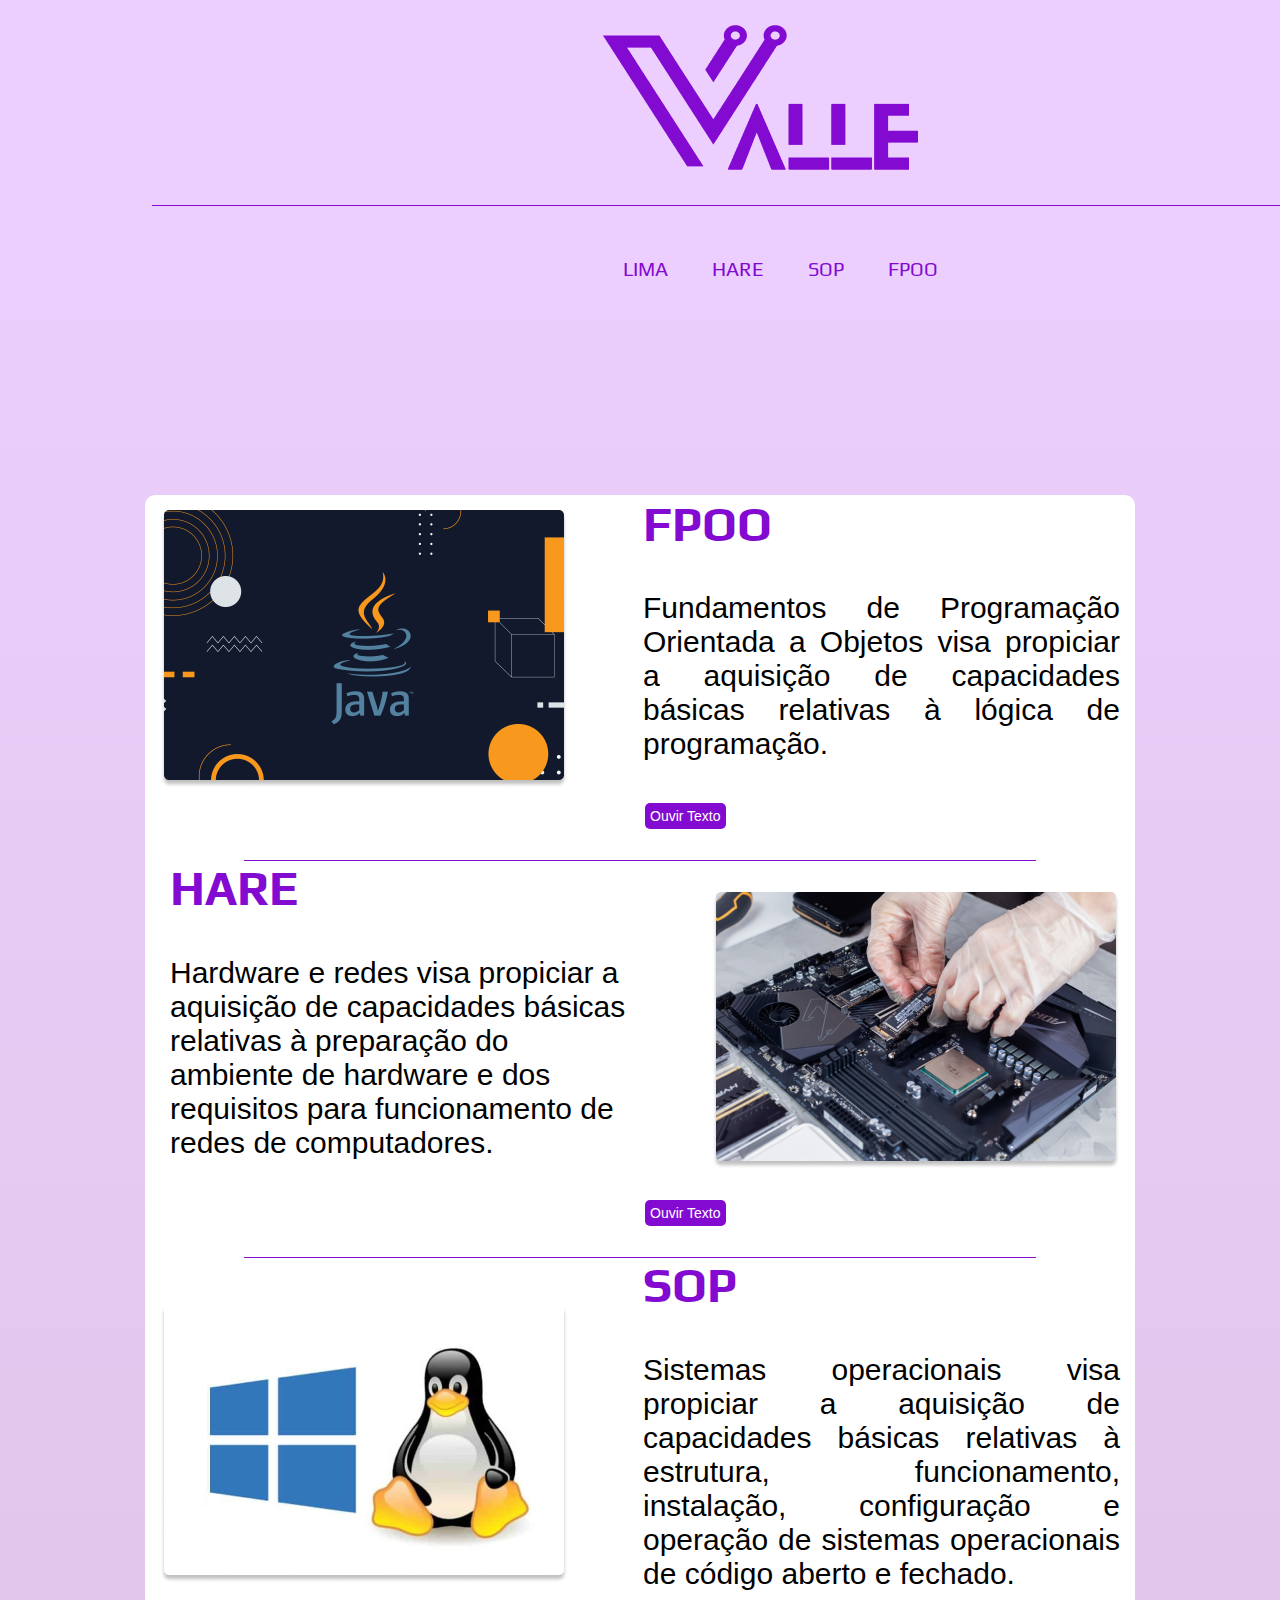
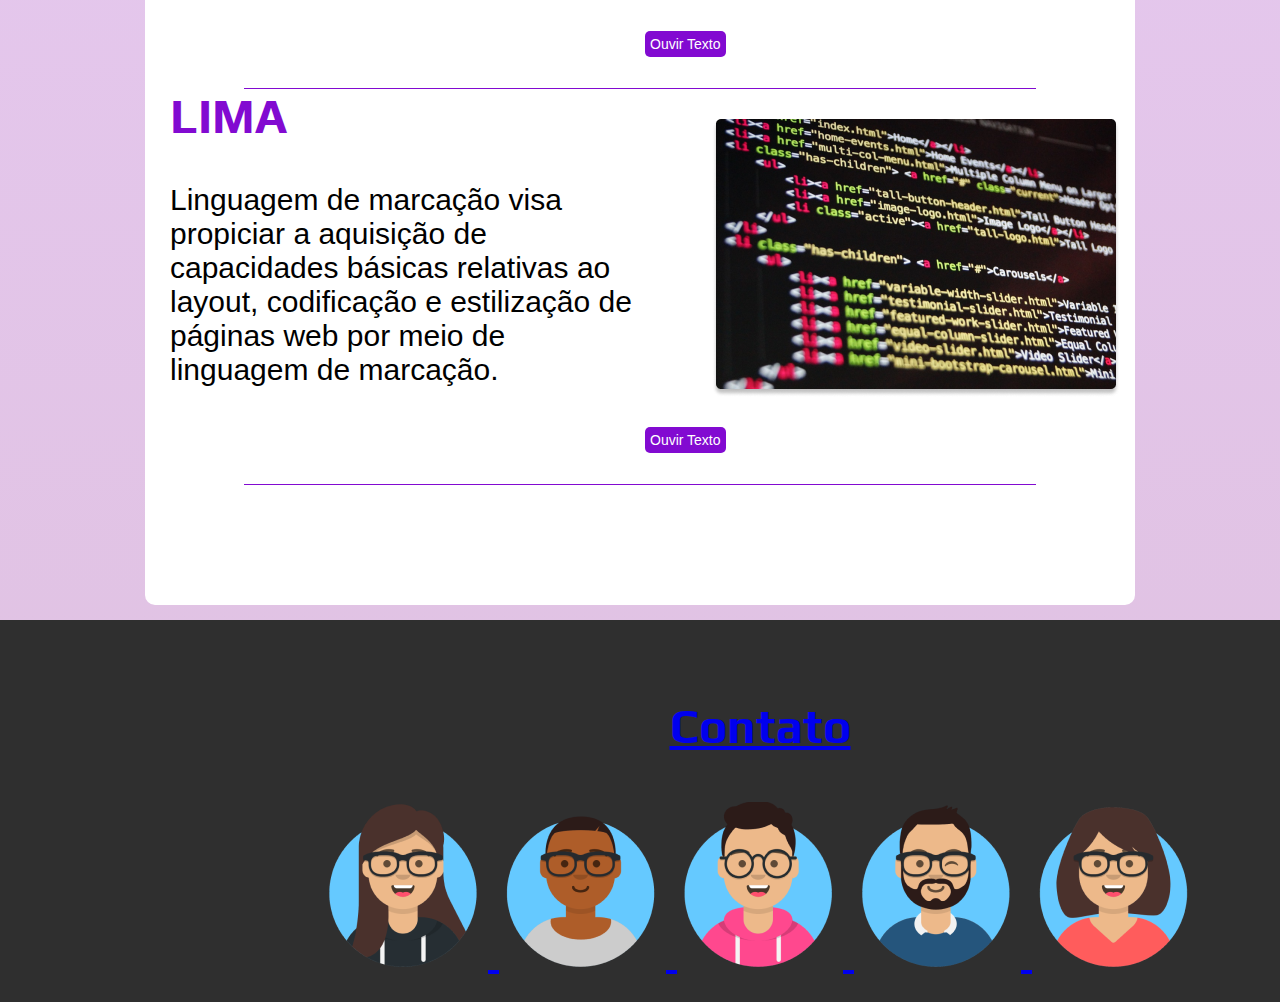
<file: projeto-LIMA/index.html>
<!DOCTYPE html>
<html lang="pt-br">
<head>
    <meta charset="UTF-8">
    <meta name="viewport" content="width=device-width, initial-scale=1.0">
    <title>HOME</title>
    <link rel="stylesheet" type="text/css" href="./css/index.css" media="screen" />
    <link rel="icon" type="image/x-icon" href="../img/favicon.png"/>
</head>

<body id="body">
   <header class="header">
            <div class="logo">
                <img src="./img/Component 1.png">
            </div>
            <hr>
            <div class="linha-elegante">
            </div>
            <div class="container">
                <nav>
                    <ul>
                        <li><a href="./pages/LIMA.html">LIMA</a></li>
                        <li><a href="./pages/HARE.html">HARE</a></li>
                        <li><a href="./pages/SOP.html">SOP</a></li>
                        <li><a href="./pages/FPOO.html">FPOO</a></li>
                    </ul>
                </nav>
            </div>
   </header> 

   <div id="conteudo">
    <div id="primeiro_bloco" class="conteudo-bloco">
        <div class="imagemjava">
            <!-- Conteúdo da imagem -->
            <img src="./img/javaicone.png" align = "left" alt="Ícone Java" class="img_primeiro">
        </div>
        <div class="texto">
            <!-- Conteúdo do texto -->
            <h2>FPOO</h2>
            <p>Fundamentos de Programação Orientada a Objetos visa propiciar a aquisição de capacidades básicas relativas à lógica de programação.</p>
        </div>
    </div>
    <script src="https://code.responsivevoice.org/responsivevoice.js"></script>

<button id="botaoOuvir1" onclick="textToSpeech1()">Ouvir Texto</button>

<script>
    function textToSpeech1() {
        responsiveVoice.speak("Fundamentos de Programação Orientada a Objetos visa propiciar a aquisição de capacidades básicas relativas à lógica de programação.", "Brazilian Portuguese Female");
    }
</script>

    <hr>
            <div class="linha-elegante">
            </div>
    <div id="segundo_bloco" class="conteudo-bloco2">
        <div class="texto2">
            <h2>HARE</h2>
            <p>Hardware e redes visa propiciar a aquisição de capacidades básicas relativas à preparação do ambiente de hardware e dos requisitos para funcionamento de redes de computadores.</p>
        </div>
        <div class="imagemhare">
            <!-- Conteúdo da imagem -->
            <img src="./img/hareicone.png" align = "right" alt="Ícone Hare" class="img_segundo">
        </div>
    </div>
    <script src="https://code.responsivevoice.org/responsivevoice.js"></script>

<button id="botaoOuvir2" onclick ="textToSpeech2()">Ouvir Texto</button>

<script>
    function textToSpeech2() {
        responsiveVoice.speak("Hardware e redes visa propiciar a aquisição de capacidades básicas relativas à preparação do ambiente de hardware e dos requisitos para funcionamento de redes de computadores.", "Brazilian Portuguese Female");
    }
</script>
    <hr>
            <div class="linha-elegante">
            </div>
    <div id="primeiro_bloco" class="conteudo-bloco">
        <div class="imagemsop">
            <!-- Conteúdo da imagem -->
            <img src="./img/sopicone.png" align = "left" alt="Ícone Sop" class="img_terceiro">
        </div>
        <div class="texto">
            <!-- Conteúdo do texto -->
            <h2>SOP</h2>
            <p>Sistemas operacionais visa propiciar a aquisição de capacidades básicas relativas à estrutura, funcionamento, instalação, configuração e operação de sistemas operacionais de código aberto e fechado.</p>
        </div>
    </div>
    <script src="https://code.responsivevoice.org/responsivevoice.js"></script>

<button id="botaoOuvir3" onclick="textToSpeech3()">Ouvir Texto</button>

<script>
    function textToSpeech3() {
        responsiveVoice.speak("Sistemas operacionais visa propiciar a aquisição de capacidades básicas relativas à estrutura, funcionamento, instalação, configuração e operação de sistemas operacionais de código aberto e fechado.", "Brazilian Portuguese Female");
    }
</script>
    <hr>
            <div class="linha-elegante">
            </div>
    <div id="segundo_bloco" class="conteudo-bloco2">
        <div class="texto2">
            <h2>LIMA</h2>
            <p>Linguagem de marcação visa propiciar a aquisição de capacidades básicas relativas ao layout, codificação e estilização de páginas web por meio de linguagem de marcação.</p>
        </div>
        <div class="imagemlima">
            <!-- Conteúdo da imagem -->
            <img src="./img/limaicone.png" align = "right" alt="Ícone Hare" class="img_quarto">
        </div>
    </div>
    <button id="botaoOuvir4" onclick="textToSpeech4()">Ouvir Texto</button>

<script>
    function textToSpeech4() {
        responsiveVoice.speak("Linguagem de marcação visa propiciar a aquisição de capacidades básicas relativas ao layout, codificação e estilização de páginas web por meio de linguagem de marcação.", "Brazilian Portuguese Female");
    }
</script>
    <hr>
            <div class="linha-elegante">
            </div>

</div>
       </div>

    </div>
    <div vw class="enabled">
        <div vw-access-button class="active"></div>
        <div vw-plugin-wrapper>
          <div class="vw-plugin-top-wrapper"></div>
        </div>
      </div>
      <script src="https://vlibras.gov.br/app/vlibras-plugin.js"></script>
      <script>
        new window.VLibras.Widget('https://vlibras.gov.br/app');
      </script>
    
    <footer id="footer">
        <a href="./pages/contatos.html">
            <p>Contato</p>
        </a>

        <a href="./pages/contatos.html">
            <img src="./img/Avatar-livia.png" id="avatar">
        </a>
        <a href="./pages/contatos.html">
            <img src="./img/Avatar-Emerson.png" id="avatar">
        </a>
        <a href="./pages/contatos.html">
            <img src="./img/Avatar-Leo.png" id="avatar">
        </a>
        <a href="./pages/contatos.html">
            <img src="./img/Avatar-Vinicius.png" id="avatar">
        </a>
        <a href="./pages/contatos.html">
            <img src="./img/Avatar-Ale.png" id="avatar">
        </a>
    </footer>
    
   <script src="./js/script.js"></script>
</body>
</html>
</file>
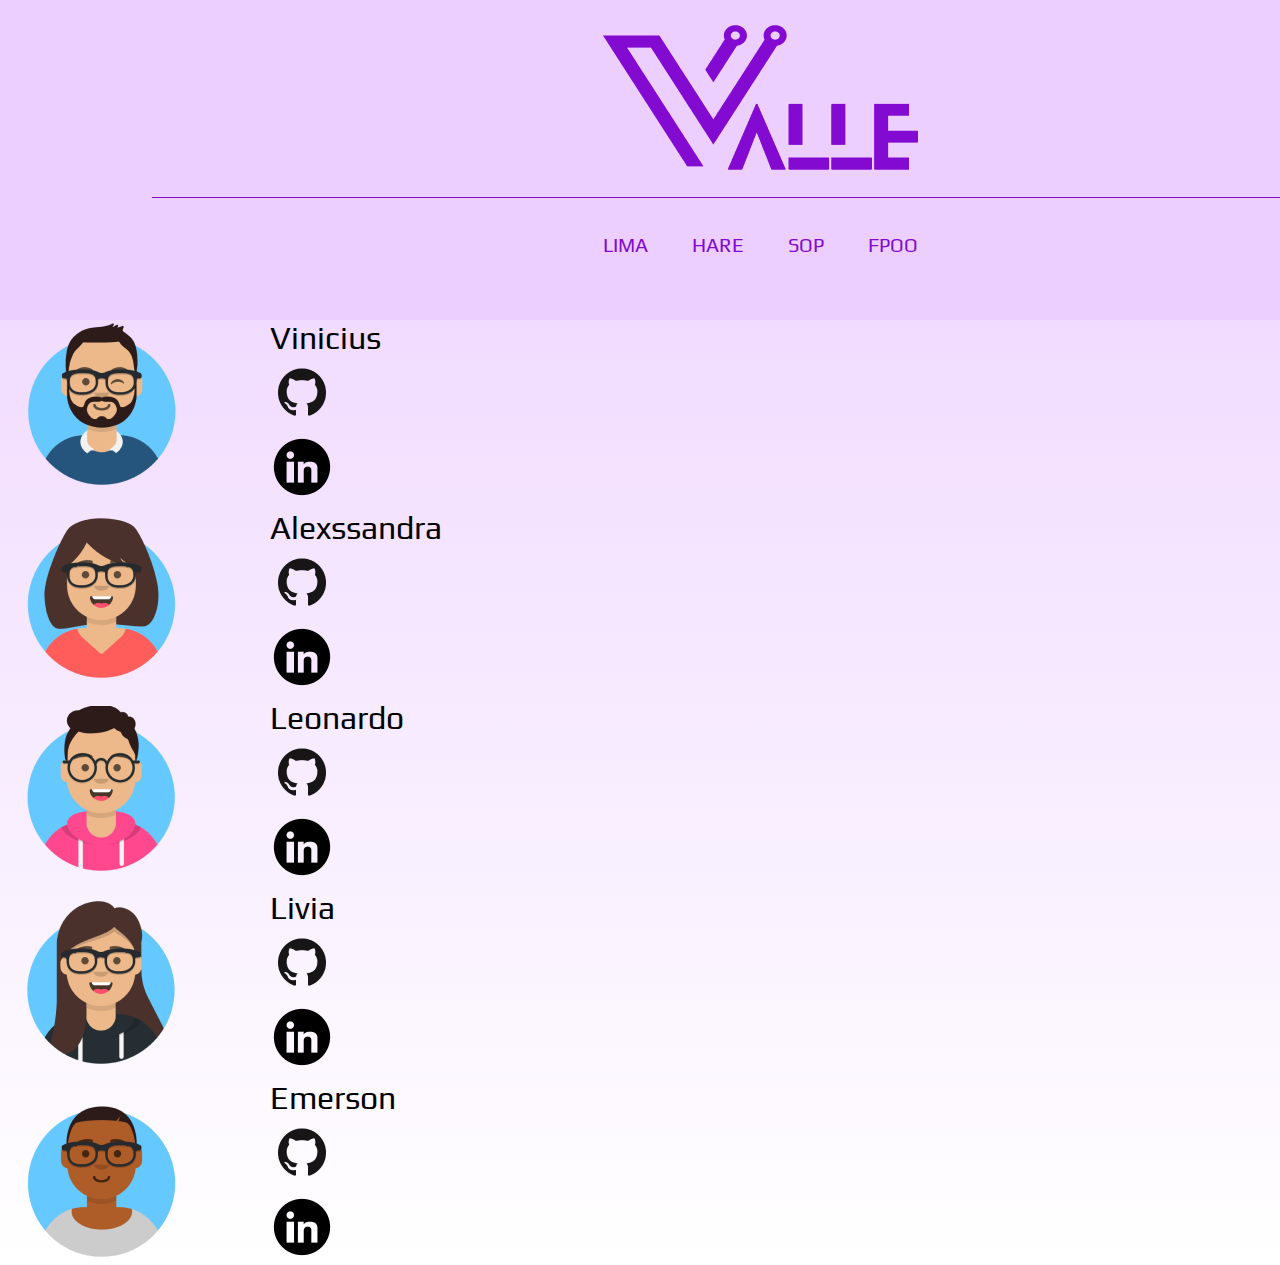
<file: projeto-LIMA/pages/contatos.html>
<!DOCTYPE html>
<html lang="en">
  <head>
    <meta charset="UTF-8" />
    <meta name="viewport" content="width=device-width, initial-scale=1.0" />
    <title>Contato</title>
    <link rel="stylesheet" href="../css/contato.css" />
    <link rel="icon" type="image/x-icon" href="../img/favicon.png"/>
  </head>
  <body>
    <header>
      <div class="logo">
        <a href="../index.html">
          <img src="../img/Component 1.png" />
        </a>
      </div>
        <hr />
        <div class="linha-elegante"></div>
        <div class="container">
          <nav>
            <ul>
              <li><a href="./LIMA.html">LIMA</a></li>
              <li><a href="./HARE.html">HARE</a></li>
              <li><a href="./SOP.html">SOP</a></li>
              <li><a href="./FPOO.html">FPOO</a></li>
            </ul>
          </nav>
        </div>
      </div>
    </header>
    <main>
      <div class="container_contato">
        <div class="avatares">
          <img src="../img/Avatar-Vinicius.png" alt="vini" />
          <img src="../img/Avatar-Ale.png" alt="ale" />
          <img src="../img/Avatar-Leo.png" alt="leo" />
          <img src="../img/Avatar-livia.png" alt="livia" />
          <img src="../img/Avatar-Emerson.png" alt="emerson" />
        </div>
        <div class="conteudo">
          <p>Vinicius</p>
          <a href="https://github.com/VGLink" target="_blank">
          <img src="../img/image 5.png" alt="github" />
        </a>
        <a href="https://www.linkedin.com/in/vinicius-gomes-lins-34a1b016b/" target="_blank">
          <img src="../img/Frame 2.png" alt="linkedin" />
        </a>
          <p>Alexssandra</p>
          <a href="https://github.com/AlexsandraMCampos" target="_blank">
            <img src="../img/image 5.png" />
          </a>
          <a href="https://www.linkedin.com/in/alexsandracampos/" target="_blank">
            <img src="../img/Frame 2.png" />
          </a>
          <p>Leonardo</p>
          <a href="https://github.com/leoguims" target="_blank">
          <img src="../img/image 5.png" />
        </a>
        <a href="https://www.linkedin.com/in/leonardo-santos-guimar%C3%A3es-228937293/?originalSubdomain=br" target="_blank">
          <img src="../img/Frame 2.png" />
        </a>
          <p>Livia</p>
          <a href="https://github.com/liviaBELLO" target="_blank">
            <img src="../img/image 5.png" />
          </a>
          <a
            href="https://www.linkedin.com/in/livia-bello-da-guarda-ferreira-635936260/" target="_blank">
            <img src="../img/Frame 2.png" />
          </a>
          <p>Emerson</p>
          <a href="https://github.com/Emerson757" target="_blank">
            <img src="../img/image 5.png" />
          </a>
          <a
            href="https://www.linkedin.com/in/emerson-vieira-de-oliveira-4507a0293/" target="_blank"
          >
            <img src="../img/Frame 2.png" />
          </a>
        </div>
      </div>
    </main>
  </body>
</html>
</file>
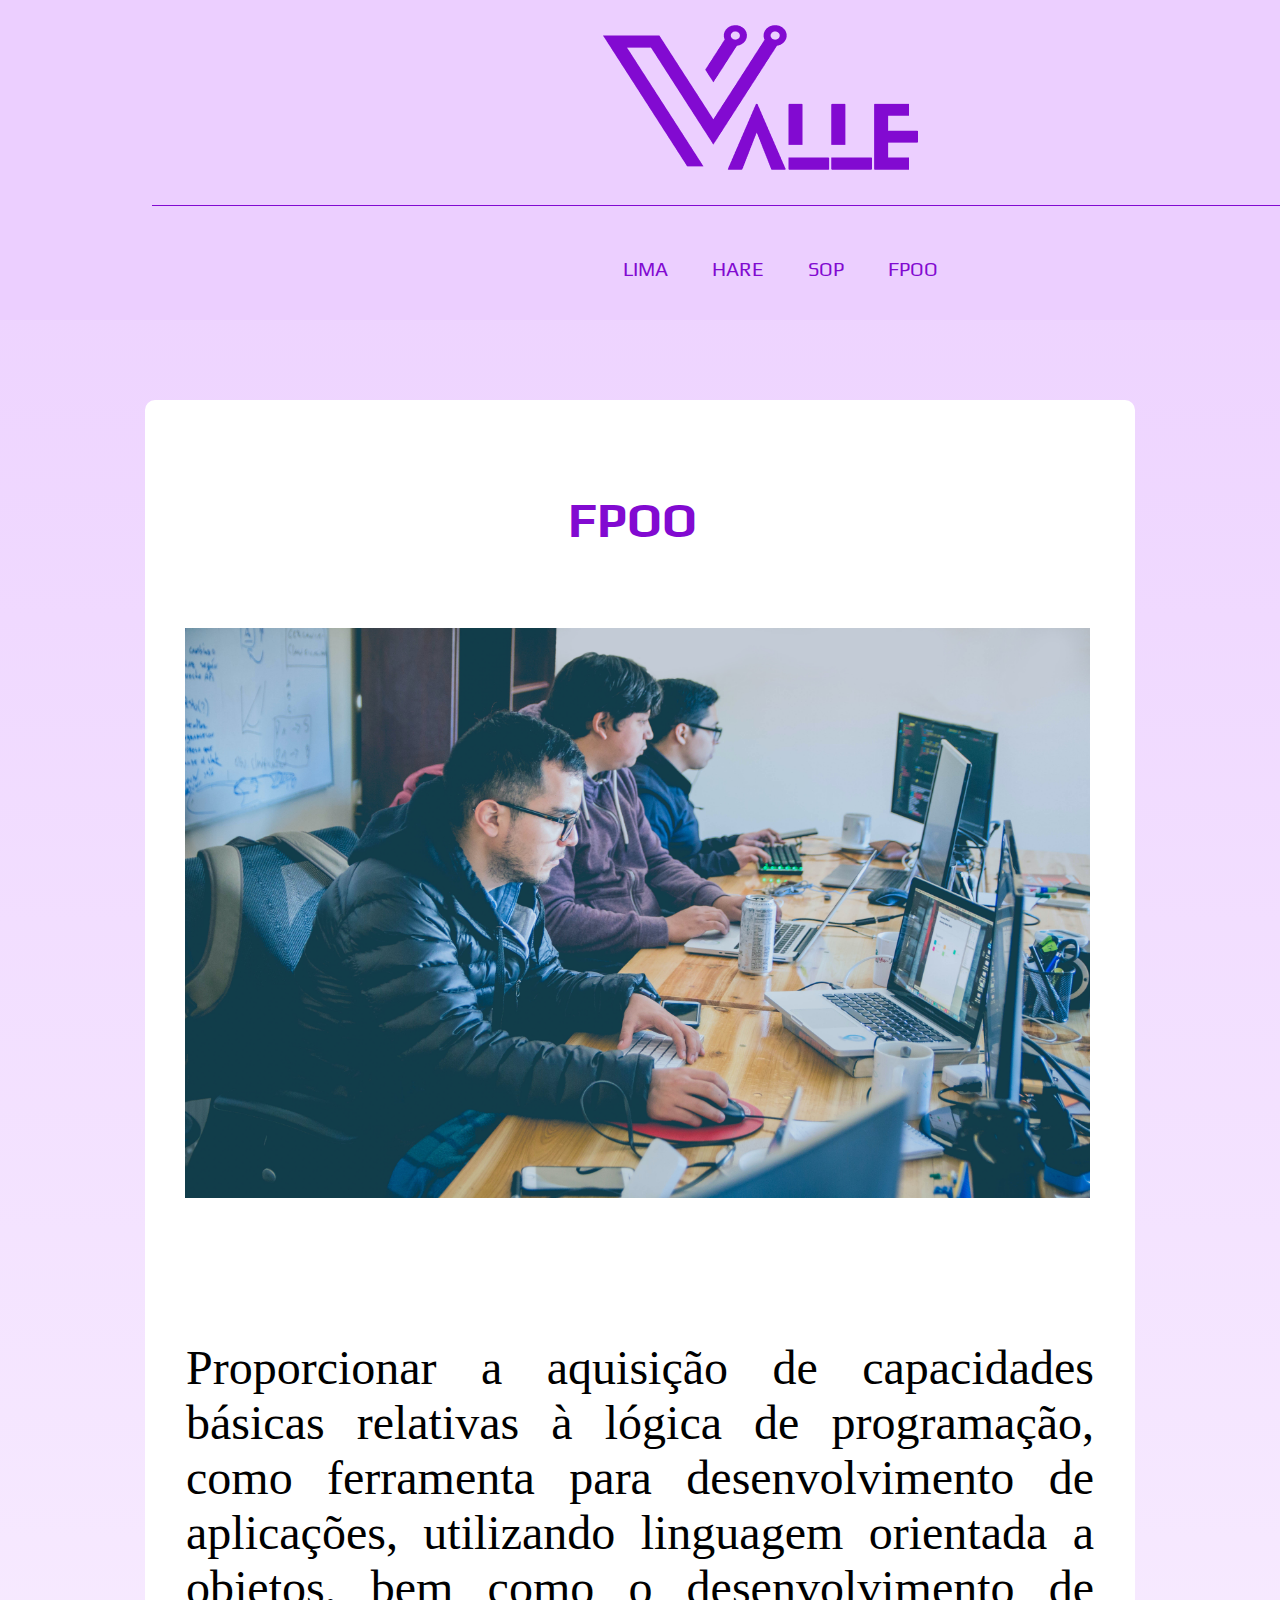
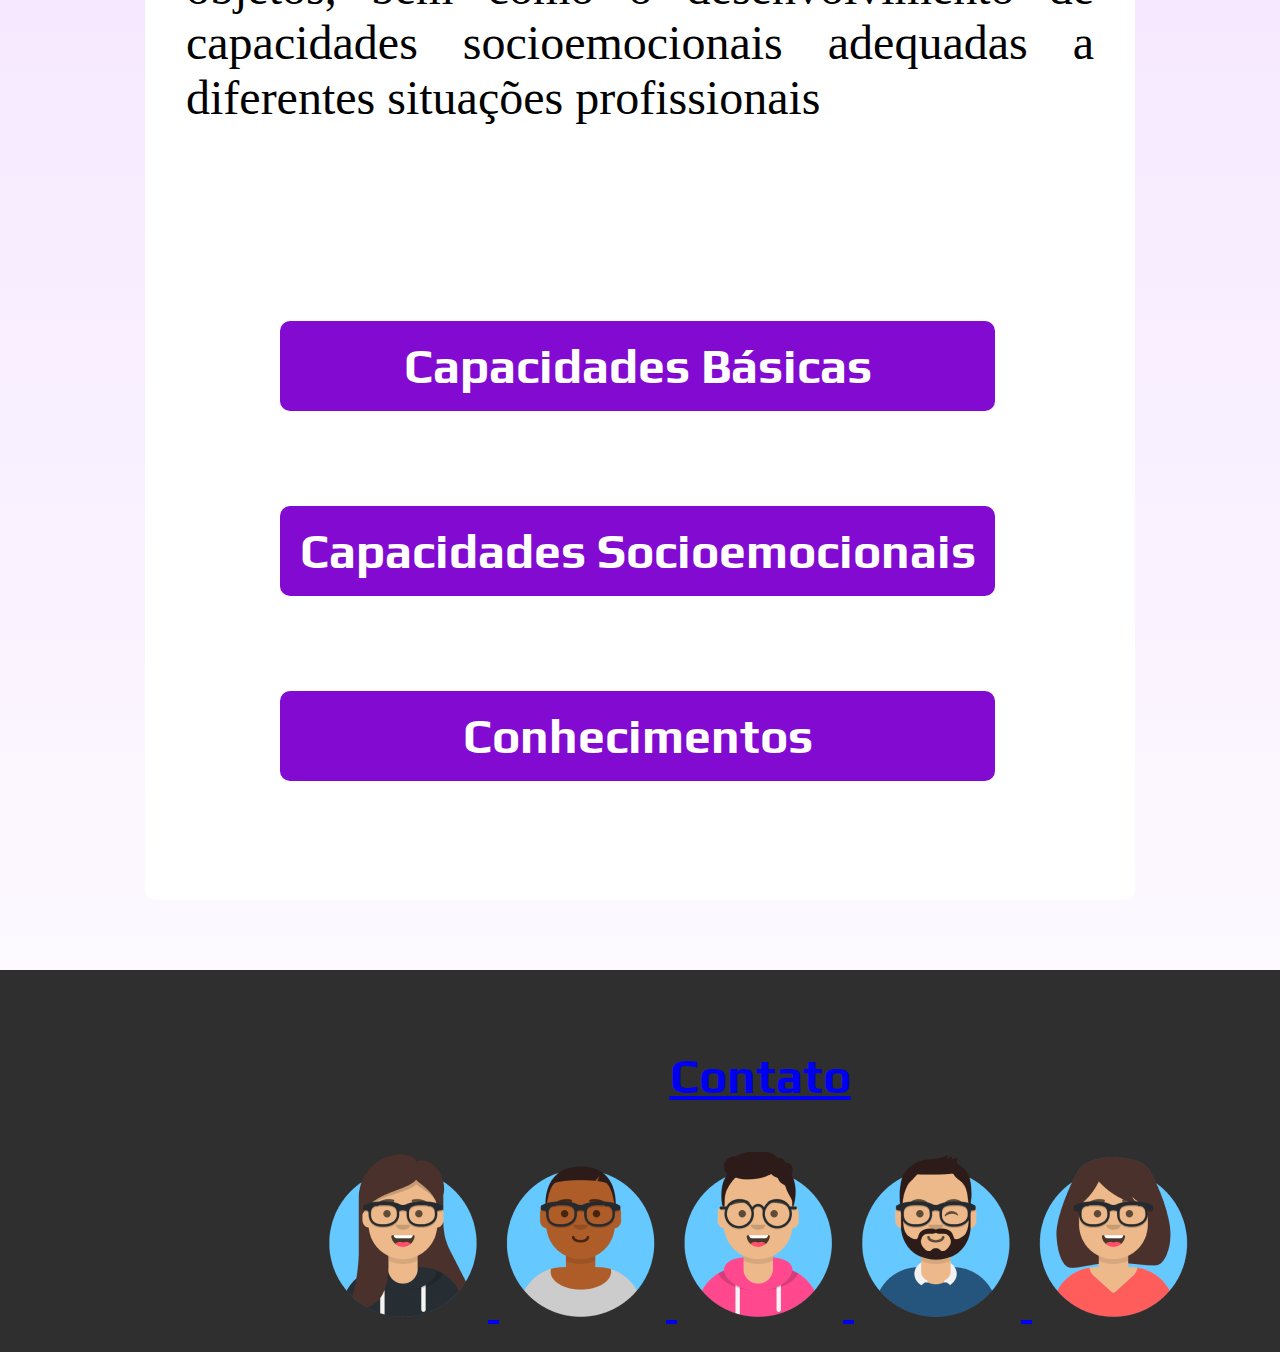
<file: projeto-LIMA/pages/FPOO.html>
<!DOCTYPE html>
<html lang="pt-br">
<head>
    <meta charset="UTF-8">
    <meta name="viewport" content="width=device-width, initial-scale=1.0">
    <title>FPOO</title>
    <link rel="stylesheet" type="text/css" href="../css/FPOO.css" media="screen" />
    <link rel="icon" type="image/x-icon" href="../img/favicon.png"/>
</head>

<body id="body">
   <header class="header">
        <div class="logo">
            <a href="../index.html">
            <img src="../img/Component 1.png" />
            </a>
        </div>
            <hr>
            <div class="linha-elegante">
            </div>
            <div class="container">
                <nav>
                    <ul>
                        <li><a href="./LIMA.html">LIMA</a></li>
                        <li><a href="./HARE.html">HARE</a></li>
                        <li><a href="./SOP.html">SOP</a></li>
                        <li><a href="./FPOO.html">FPOO</a></li>
                    </ul>
                </nav>
            </div>
   </header> 

    <div id="conteudo">
        <h1 class="titulo" id="FPOO">FPOO</h1>
        <img id="imagem" src="../img/FPOO.png">

        <p class="texto" id="texto-fpoo">Proporcionar a aquisição de capacidades básicas relativas à lógica de programação,
             como ferramenta para desenvolvimento de aplicações, utilizando linguagem orientada a objetos, bem como o desenvolvimento
              de capacidades socioemocionais adequadas a diferentes situações profissionais</p>

        <div id="modalCapBasicasFPOO" class="modal">
            <div class="modal-content">
                <span class="close" onclick="fecharModal('modalCapBasicasFPOO')">&times;</span>
                  <p class="texto_modal">
                        1. Identificar as características e tipos de linguagem de
                        programação<br>
                        <br>
                        2. Utilizar lógica de programação para a resolução de
                        problemas<br>
                        <br>
                        3. Declarar as variáveis e as constantes considerando os
                        tipos de dados na elaboração do programa<br>
                        <br>
                        4. Utilizar comandos de entrada e saída na elaboração de
                        programas<br>
                        <br>
                        5. Utilizar operações aritméticas, relacionais e lógicas na
                        elaboração de programas<br>
                        <br>
                        6. Utilizar estruturas de decisão na elaboração do
                        programa<br>
                        <br>
                        7. Utilizar estruturas de repetição na elaboração do
                        programa<br>
                        <br>
                        8. Utilizar vetores e matrizes na elaboração do programa<br>
                        <br>
                        9. Aplicar técnicas de código limpo (clean code)<br>
                        <br>
                        10. Manipular os diferentes tipos de dados na elaboração
                        de programas<br>
                        <br>
                        11. Utilizar o ambiente integrado de desenvolvimento (IDE)<br>
                        <br>
                        12. Utilizar técnicas de versionamento através de softwares
                        específicos<br>
                        <br>
                        13. Utilizar o paradigma da programação orientada a
                        objetos<br>
                        <br>
                        14. Elaborar diagramas de classe<br>
                </p>
            </div>
        </div>

        <div id="modalCapSocEmocionalFPOO" class="modal">
            <div class="modal-content">
                <span class="close" onclick="fecharModal('modalCapSocEmocionalFPOO')">&times;</span>
                <p class="texto_modal">
                    1. Demonstrar atenção a detalhes<br>
                    <br>
                    2. Demonstrar capacidade de análise<br>
                    <br>
                    3. Demonstrar capacidade de organização<br>
                    <br>
                    4. Demonstrar raciocínio lógico na organização das 
                    informações<br>
                    <br>
                    5. Seguir método de trabalho<br>
                    <br>
                    6. Trabalhar em equipe
                </p>
            </div>
        </div>

        <div id="modalConhecimentosFPOO" class="modal">
            <div class="modal-content">
                <span class="close" onclick="fecharModal('modalConhecimentosFPOO')">&times;</span>
                <h3 class="titulo_modal">1. Linguagem de programação</h3>
                    <p class="texto_modal">
                    1.1. Princípios<br>
                    1.2. Caraterísticas<br>
                    1.3. Tipos<br>
                    1.3.1. Compilada<br>
                    1.3.2. Interpretada<br>
                    2. Lógica de programação orientada a
                    objeto<br>
                    2.1. Definição<br>
                    2.2. Aplicação<br>
                    2.3. Algoritmo<br>
                    2.3.1. Entrada, processamento e
                    saída<br>
                    2.3.2. Variáveis<br>
                    2.3.3. Constantes<br>
                    2.3.4. Operadores lógicos<br>
                    2.3.5. Operadores aritméticos<br>
                    2.3.6. Operadores relacionais<br>
                    2.3.7. Estrutura de decisão<br>
                    2.3.8. Estrutura de repetição<br>
                    2.3.9. Vetores<br>
                    2.3.10. Matrizes<br>
                    2.4. Técnicas de código limpo (clean code)<br>
                    <br>
                    </p>
                    <h3 class="titulo_modal">3. Programação orientada a objetos</h3>
                    <p class="texto_modal">
                    3.1. Definição <br>
                    3.2. Pacotes <br>
                    3.3. Classes <br>
                    3.3.1. Abstrata <br>
                    3.3.2. Interna <br>
                    3.3.3. Anônima <br>
                    3.3.4. Atributos <br>
                    3.3.5. Métodos <br>
                    3.3.6. Modificadores de acesso
                    (encapsulamento) <br>
                    3.4. Objetos <br>
                    3.5. Interface <br>
                    3.6. Polimorfismo <br>
                    3.7. Enumerações <br>
                    3.8. Relacionamentos de objetos<br>
                    3.8.1. Herança <br>
                    3.8.2. Agregação <br>
                    3.8.3. Composição <br>
                    </p>
                    <h3 class="titulo_modal">4. Ambiente de desenvolvimento</h3>
                   <p class="texto_modal">
                    4.1. Instalação e configuração<br>
                    4.2. Gerenciamento de dependências<br>
                    4.3. Recursos e interfaces<br>
                   </p>
                   <h3 class="titulo_modal">5. Manipulação de arquivos</h3>
                    <p class="texto_modal">
                    5.1. Escrita<br>
                    5.2. Leitura<br>
                    </p>    
                    <h3 class="titulo_modal">6. Controle de versões</h3>
                    <p class="texto_modal">
                    6.1. Definição<br>
                    6.2. Repositório<br>
                    6.2.1. Inicialização<br>
                    6.2.2. Remoto<br>
                    6.2.3. Ramificações (branch)<br>
                    6.2.4. Versionamento<br>
                    </p>

            </div>
        </div>

        <button class="botao" id="cap_basicas_fpoo" onclick="abrirModal('modalCapBasicasFPOO')">Capacidades Básicas</button>

        <button class="botao" id="cap_socio_hare" onclick="abrirModal('modalCapSocEmocionalFPOO')">Capacidades Socioemocionais</button>
        
        <button class="botao" id="conhecimentos_hare" onclick="abrirModal('modalConhecimentosFPOO')">Conhecimentos</button>
    </div>

    <footer id="footer">
        <a href="./contatos.html">
            <p>Contato</p>
        </a>
        <a href="./contatos.html">
            <img src="../img/Avatar-livia.png" id="avatar">
        </a>
        <a href="./contatos.html">
            <img src="../img/Avatar-Emerson.png" id="avatar">
        </a>
        <a href="./contatos.html">
            <img src="../img/Avatar-Leo.png" id="avatar">
        </a>
        <a href="./contatos.html">
            <img src="../img/Avatar-Vinicius.png" id="avatar">
        </a>
        <a href="./contatos.html">
            <img src="../img/Avatar-Ale.png" id="avatar">
        </a>
    </footer>
    
   <script src="../js/script.js"></script>
</body>
</html>
</file>
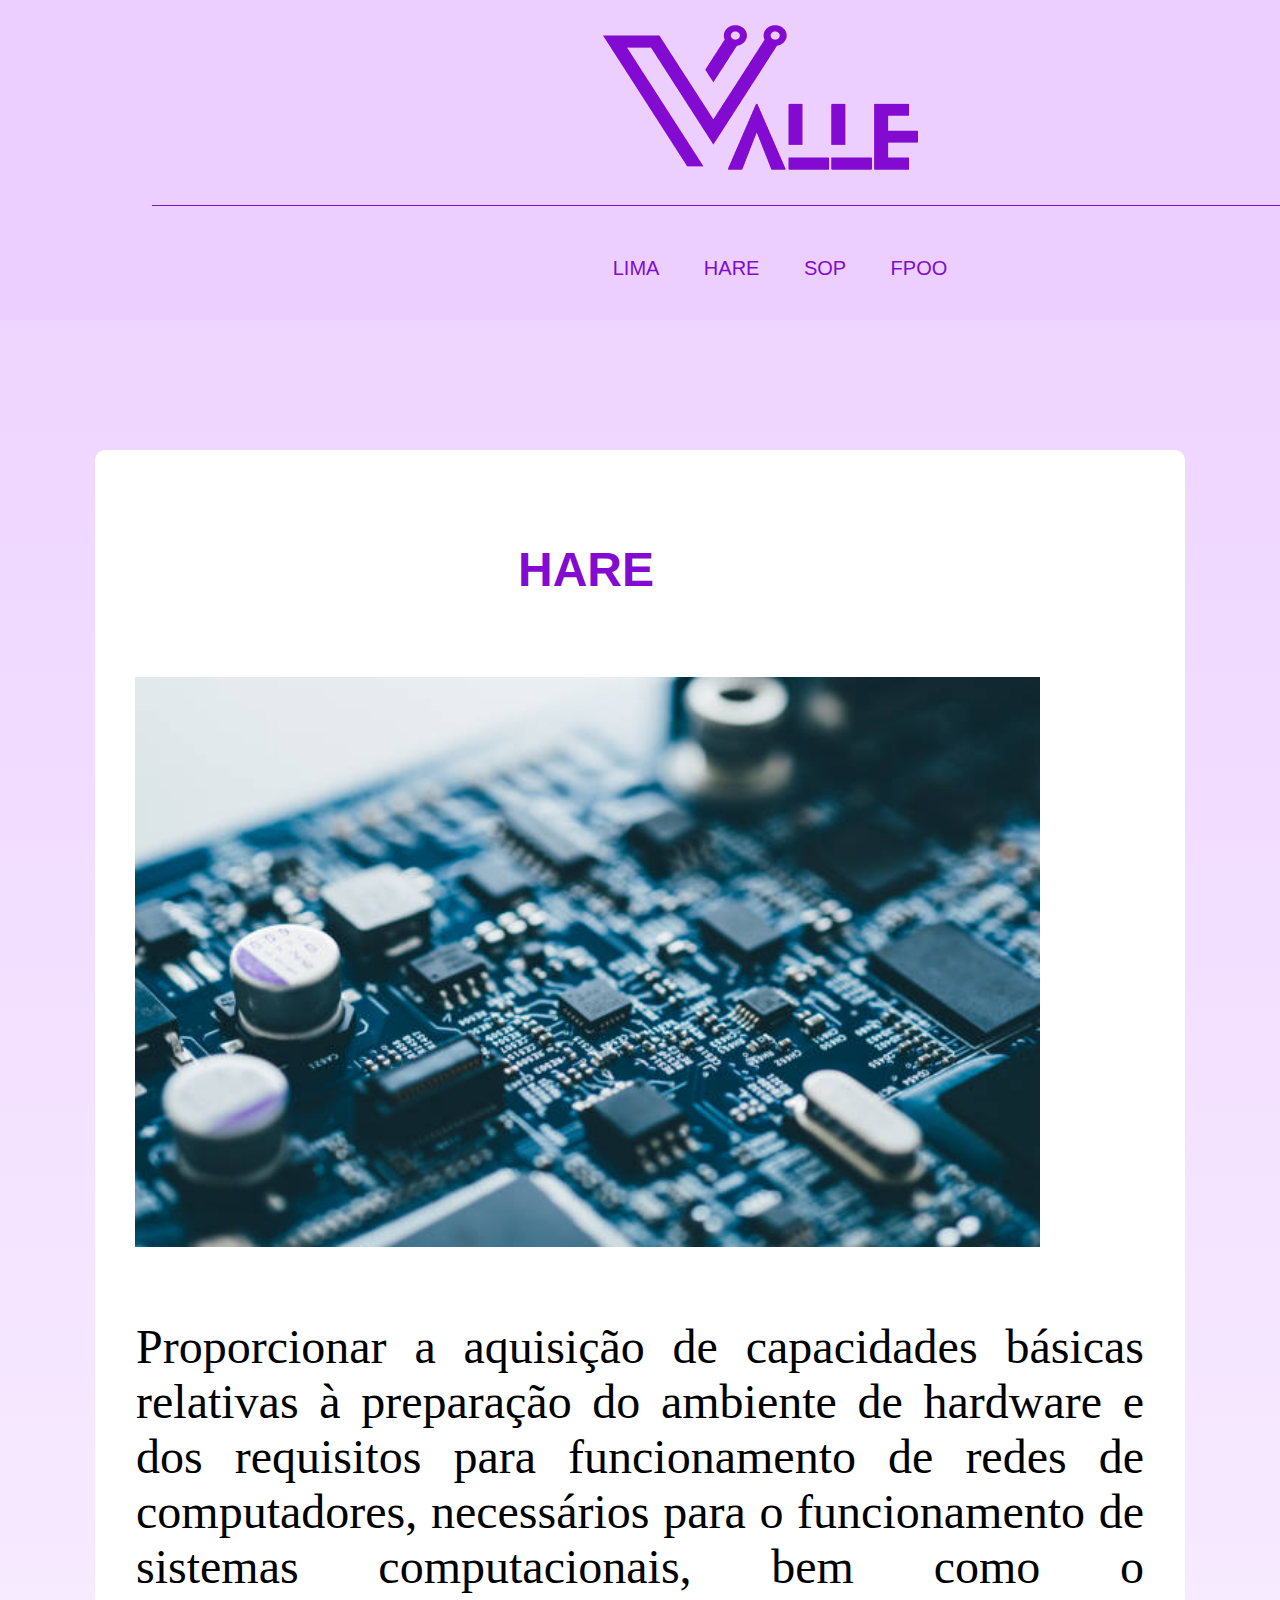
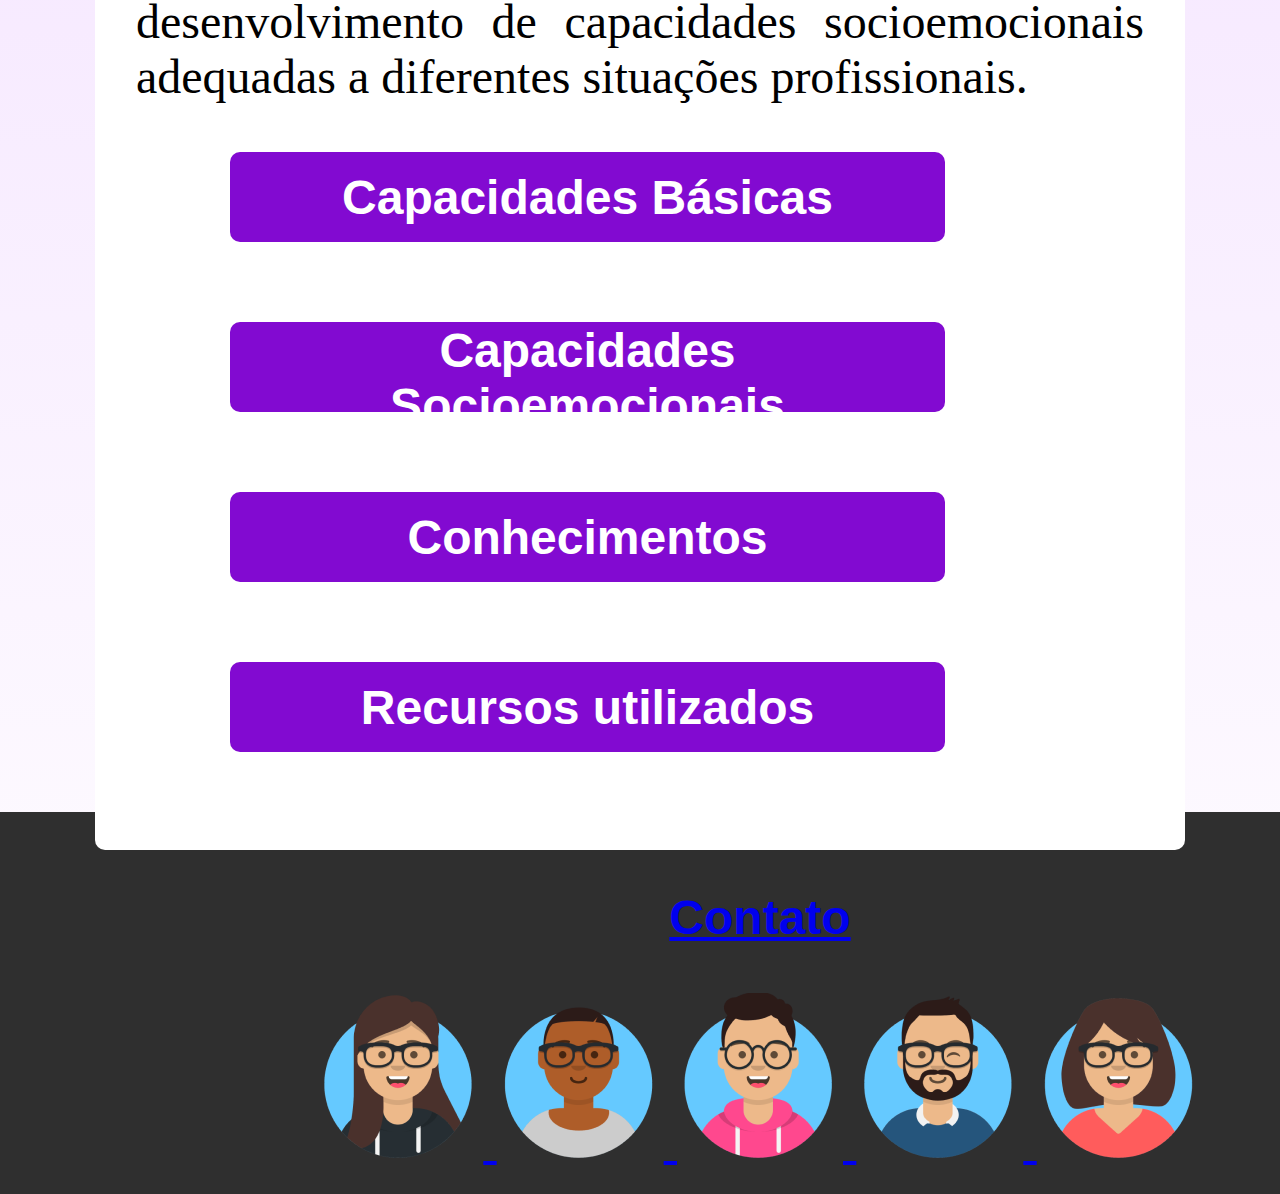
<file: projeto-LIMA/pages/HARE.html>
<!DOCTYPE html>
<html lang="pt-br">
  <head>
    <meta charset="UTF-8" />
    <meta name="viewport" content="width=device-width, initial-scale=1.0" />
    <title>HARE</title>
    <link
      rel="stylesheet"
      type="text/css"
      href="../css/HARE.css"
      media="screen"
    />
    <link rel="icon" type="image/x-icon" href="../img/favicon.png"/>
  </head>

  <body id="body">
    <header class="header">
      <div class="logo">
        <a href="../index.html">
        <img src="../img/Component 1.png" />
        </a>
    </div>
      <hr />
      <div class="linha-elegante"></div>
      <div class="container">
        <nav>
          <ul>
            <li><a href="./LIMA.html">LIMA</a></li>
            <li><a href="./HARE.html">HARE</a></li>
            <li><a href="./SOP.html">SOP</a></li>
            <li><a href="./FPOO.html">FPOO</a></li>
          </ul>
        </nav>
      </div>
    </header>

    <div id="conteudo">
      <h1 class="titulo" id="HARE">HARE</h1>
      <img id="imagem-hare" src="../img/hare-1.jpg" />

      <p class="texto" id="texto-hare">
        Proporcionar a aquisição de capacidades básicas relativas à preparação
        do ambiente de hardware e dos requisitos para funcionamento de redes de
        computadores, necessários para o funcionamento de sistemas
        computacionais, bem como o desenvolvimento de capacidades
        socioemocionais adequadas a diferentes situações profissionais.
      </p>

      <div id="modalCapBasicasHARE" class="modal">
        <div class="modal-content">
          <span class="close" onclick="fecharModal('modalCapBasicasHARE')"
            >&times;</span
          >
          <h3 class="titulo_modal">Hardware</h3>
          <p class="texto_modal">
            1. Identificar as terminologias de grandezas utilizadas em sistemas
            computacionais<br />
            <br />
            2. Realizar a conversão entre sistemas numéricos nas bases binária,
            decimal e hexadecima<br />
            <br />
            3. Identificar as arquiteturas de hardware e suas funcionalidades<br />
            <br />
            4. Instalar sistemas operacionais em hardware<br />
            <br />
            5. Instalar periféricos e suas dependências<br />
            <br />
            6. Configurar os dispositivos de hardware de acordo com as
            necessidades de desenvolvimento do sistema<br />
            <br />
          </p>
          <h3 class="titulo_modal">Redes</h3>
          <p class="texto_modal">
            1. Identificar as topologias físicas empregadas nas redes de
            computadores<br />
            <br />
            2. Identificar o modelo TCP/IP e sua aplicação na comunicação entre
            sistemas computacionais <br />
            <br />
            3. Identificar os ativos e passivos que compõem uma rede de
            computadores<br />
            <br />
            4.Identificar os tipos de serviços disponíveis em redes<br />
            <br />
            5.Compartilhar unidades e pastas em rede<br />
            <br />
            6.Acessar unidades e pastas compartilhadas em rede<br />
            <br />
            7.Mapear unidades e pastas compartilhadas em rede<br />
          </p>
        </div>
      </div>

      <div id="modalCapSocEmocionalHARE" class="modal">
        <div class="modal-content">
          <span class="close" onclick="fecharModal('modalCapSocEmocionalHARE')"
            >&times;</span
          >
          <p class="texto_modal">
            1. Demonstrar atenção a detalhes<br />
            <br />
            2. Demonstrar capacidade de análise<br />
            <br />
            3. Demonstrar objetividade na coleta de informações<br />
            <br />
            4. Demonstrar raciocínio lógico na organização das informações<br />
            <br />
            5. Demonstrar visão sistêmica<br />
            <br />
            6. Seguir método de trabalho<br />
          </p>
        </div>
      </div>

      <div id="modalConhecimentosHARE" class="modal">
        <div class="modal-content">
          <span class="close" onclick="fecharModal('modalConhecimentosHARE')"
            >&times;</span
          >
          <h3 class="titulo_modal">1. Hardware</h3>
          <p class="texto_modal">
            1.1. Histórico e terminologias<br />
            <br />
            1.2. Sistemas numéricos<br />
            <br />
            1.2.1.Decimal<br />
            <br />
            1.2.2.Hexadecimal<br />
            <br />
            1.2.3.Binário<br />
            <br />
            1.2.4.Conversão de bases<br />
            <br />
            1.3. Arquitetura<br />
            <br />
            1.3.1.Dispositivos de entrada de dados<br />
            <br />
            1.3.2.Processador de dados<br />
            <br />
            1.3.3.Dispositivos de saída dos dados<br />
            <br />
            1.3.4.Placa mãe<br />
            <br />
            1.3.5.Componentes onboard e offboard<br />
            <br />
            1.3.6.Unidade de armazenamento<br />
            <br />
            1.3.7.Placas de expansão<br />
            <br />
            1.3.8.Periféricos<br />
            <br />
            1.3.9.Fonte<br />
            <br />
            1.3.10. Barramento<br />
            <br />
            1.3.11. Gabinetes<br />
            <br />
            1.4. Instalação de sistemas operacionais:<br />
            <br />
            1.4.1.Particionamento:<br />
            <br />
            1.4.2.Formatação,<br />
            <br />
            1.4.3.Configuração<br />
            <br />
            1.4.4.Backup e restauração<br />
            <br />
            1.5. Instalação e configuração de drivers e aplicativos dos
            periféricos<br />
            <br />
            1.6. Testes de funcionamento<br />
            <br />
          </p>
          <h3 class="titulo_modal">2. Redes de computadores</h3>
          <p class="texto_modal">
            2.1. Definição<br />
            <br />
            2.2. Aplicabilidade<br />
            <br />
            2.3. Tipos<br />
            <br />
            2.4. Topologia<br />
            <br />
            2.5. Protocolo<br />
            <br />
            2.5.1.TCP/IP<br />
            <br />
            2.5.2.UDP<br />
            <br />
            2.5.3.FTP<br />
            <br />
            2.6. Equipamentos ativos e passivos de redes<br />
            <br />
            2.7. Meios físicos de transmissão de dados<br />
            <br />
            2.8. Meios sem fio de transmissão de dados<br />
            <br />
            2.9. Segurança de Redes<br />
            <br />
            2.10. Firewall<br />
            <br />
            2.11. Serviços de redes<br />
            <br />
            2.11.1. DNS (Domain Name System)<br />
            <br />
            2.11.2. DHCP (Dynamic Host Control Protocol)<br />
            <br />
            2.11.3. Webserver<br />
            <br />
            2.11.4. FTP<br />
            <br />
            2.12. Unidades e pastas em rede<br />
            <br />
            2.12.1. Compartilhamento<br />
            <br />
            2.12.2. Acesso<br />
            <br />
            2.12.3. Mapeamento<br />
            <br />
          </p>
        </div>
      </div>

      <button
        class="botao-hare"
        id="cap_basicas_hare"
        onclick="abrirModal('modalCapBasicasHARE')"
      >
        Capacidades Básicas
      </button>

      <button
        class="botao-hare"
        id="cap_socio_hare"
        onclick="abrirModal('modalCapSocEmocionalHARE')"
      >
        Capacidades Socioemocionais
      </button>

      <button
        class="botao-hare"
        id="conhecimentos_hare"
        onclick="abrirModal('modalConhecimentosHARE')"
      >
        Conhecimentos
      </button>

      <a href="./hare2.html">
        <button class="botao-hare" id="conhecimentos_hare">Recursos utilizados</button>
      </a>
      
    </div>

    <footer id="footer">
        <a href="./contatos.html">
            <p>Contato</p>
        </a>
        <a href="./contatos.html">
            <img src="../img/Avatar-livia.png" id="avatar">
        </a>
        <a href="./contatos.html">
            <img src="../img/Avatar-Emerson.png" id="avatar">
        </a>
        <a href="./contatos.html">
            <img src="../img/Avatar-Leo.png" id="avatar">
        </a>
        <a href="./contatos.html">
            <img src="../img/Avatar-Vinicius.png" id="avatar">
        </a>
        <a href="./contatos.html">
            <img src="../img/Avatar-Ale.png" id="avatar">
        </a>
    </footer>

    <script src="../js/script.js"></script>
  </body>
</html>
</file>
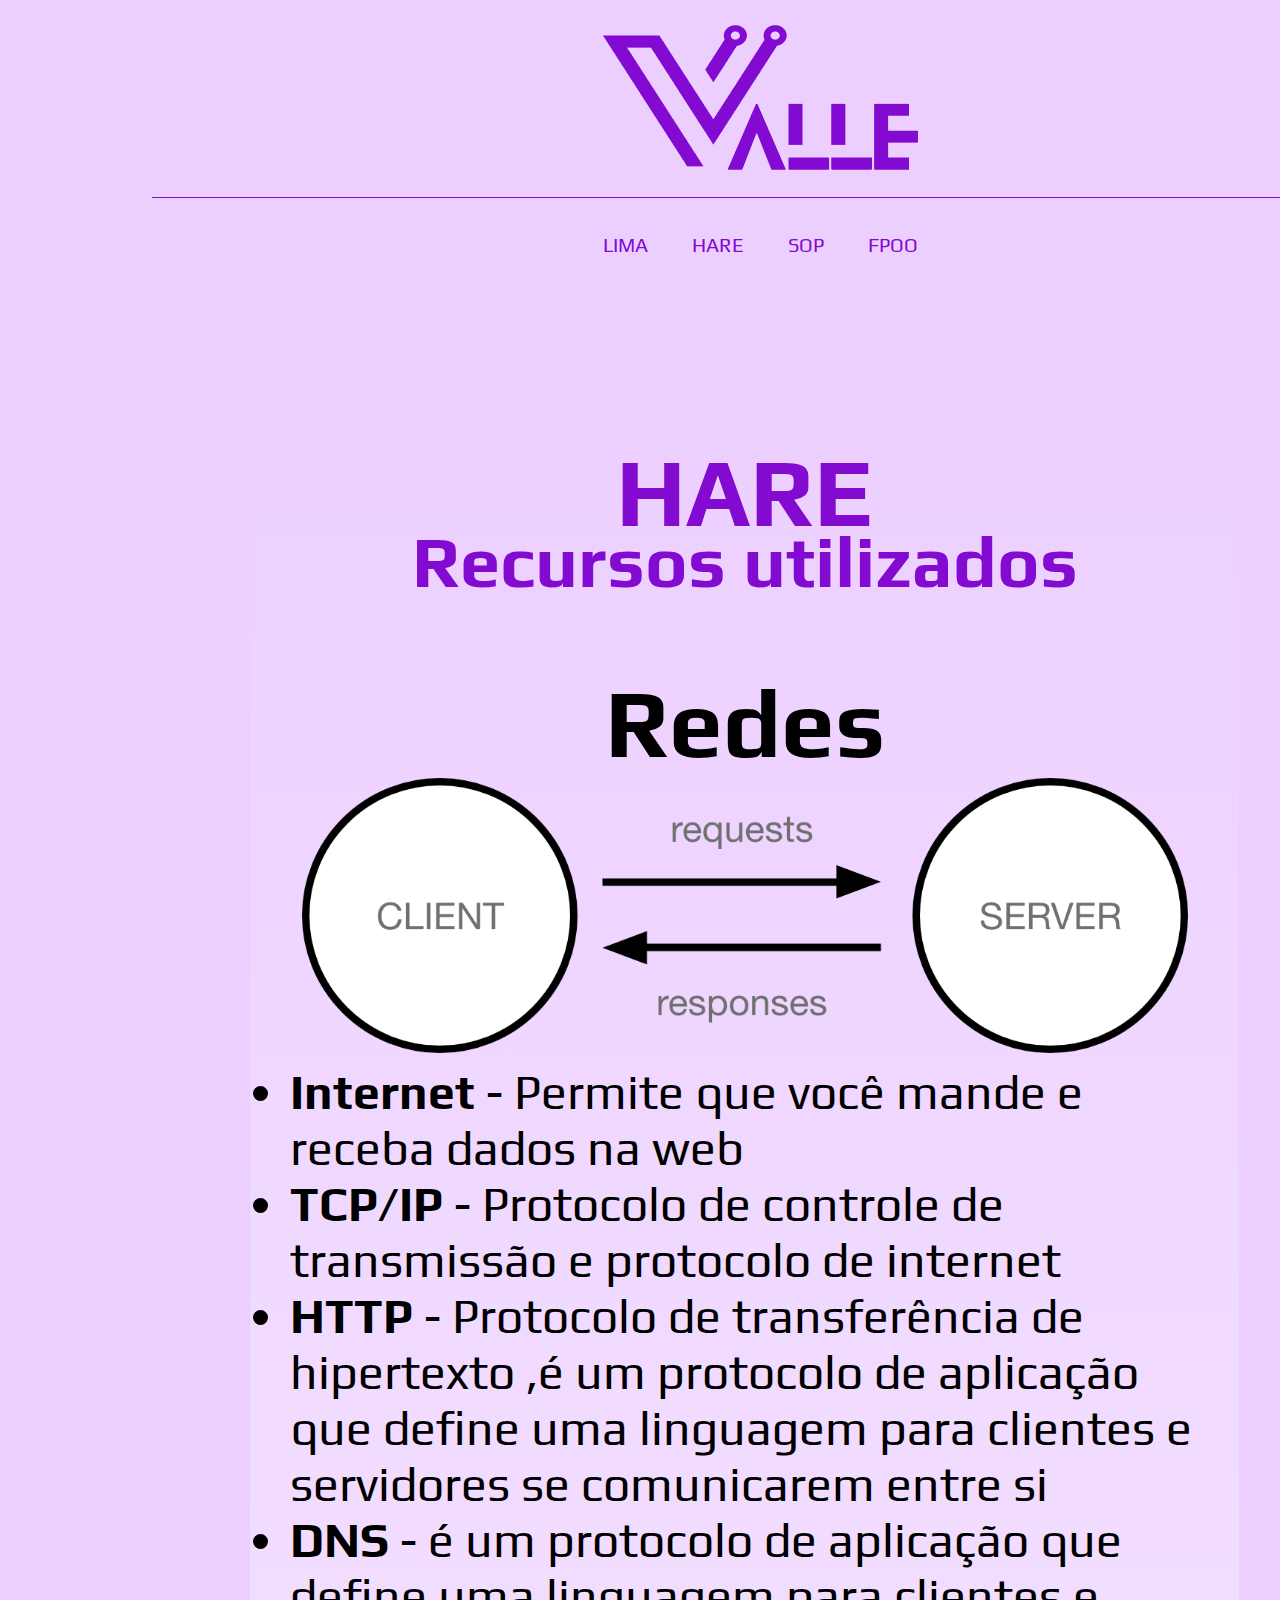
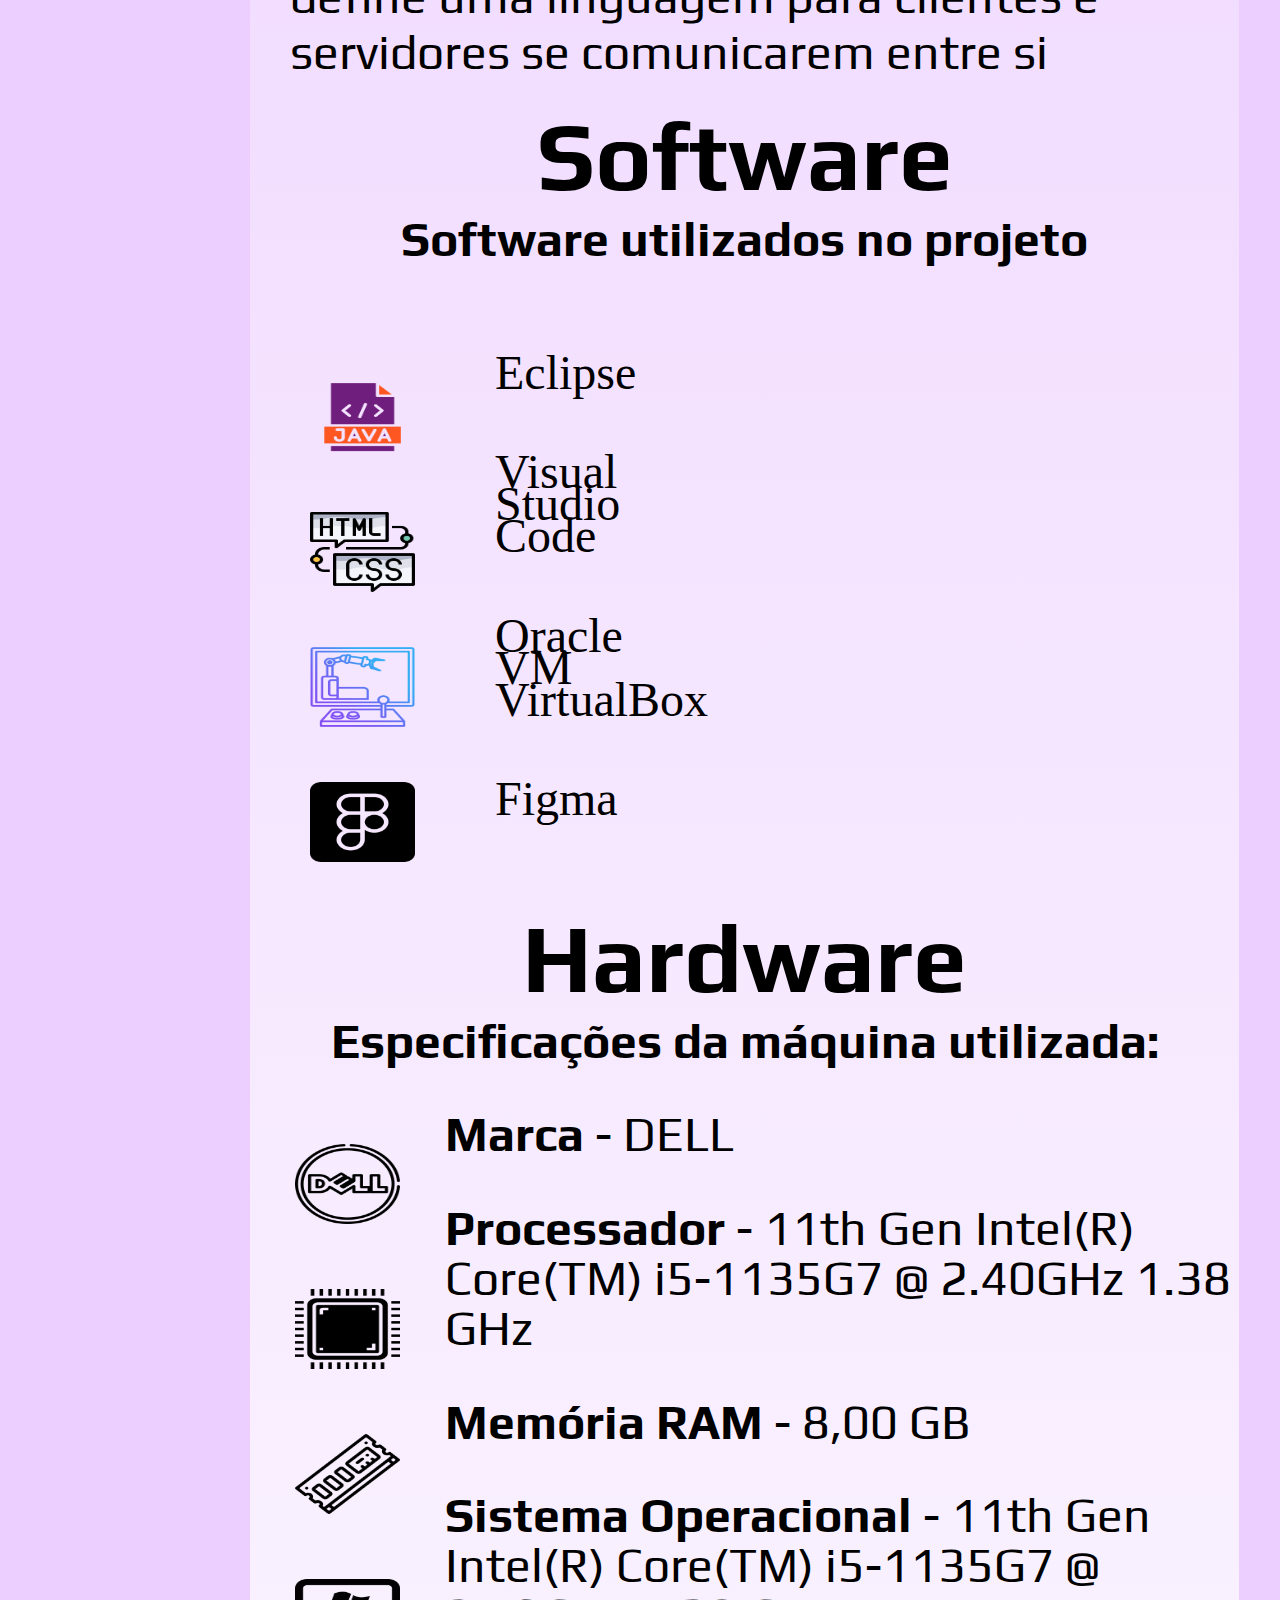
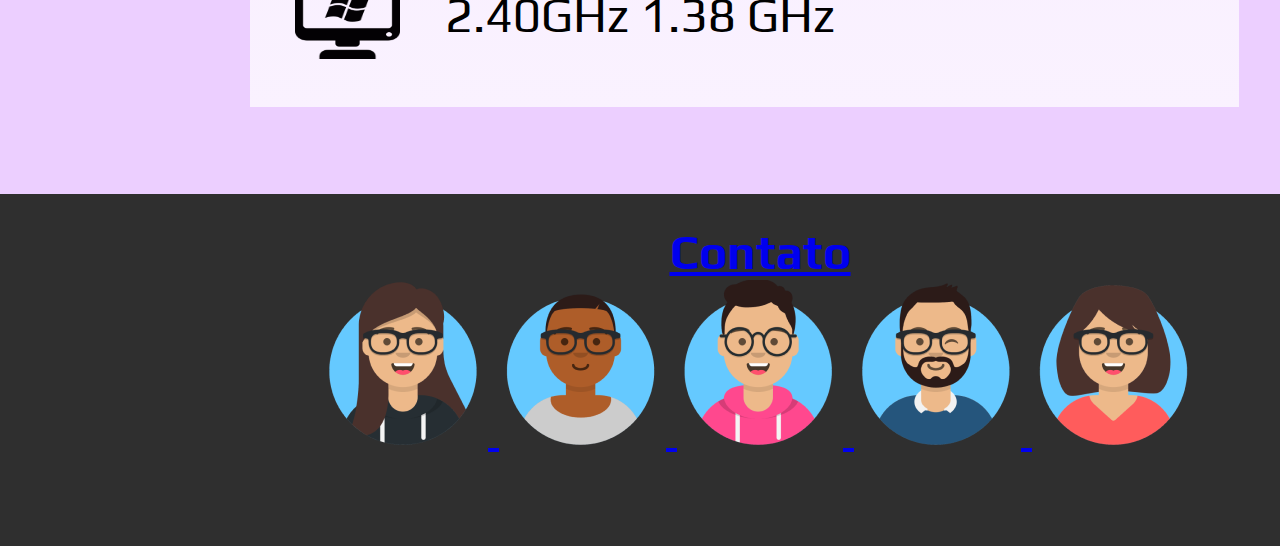
<file: projeto-LIMA/pages/hare2.html>
<!DOCTYPE html>
<html lang="pt-br">
  <head>
    <meta charset="UTF-8" />
    <meta name="viewport" content="width=device-width, initial-scale=1.0" />
    <title>Hare_01</title>
    <link rel="stylesheet" href="../css/hare02.css" />
    <link rel="icon" type="image/x-icon" href="../img/favicon.png"/>
  </head>
  <body>
    <header>
      <div class="logo">
        <a href="../index.html">
        <img src="../img/Component 1.png" />
        </a>
    </div>
        <hr />
        <div class="linha-elegante"></div>
        <div class="container">
          <nav>
            <ul>
              <li><a href="./LIMA.html">LIMA</a></li>
              <li><a href="./HARE.html">HARE</a></li>
              <li><a href="./SOP.html">SOP</a></li>
              <li><a href="./FPOO.html">FPOO</a></li>
            </ul>
          </nav>
        </div>
      </div>
    </header>
    <main>
      <div class="container_HARE">
        <div class="titulo">
          <h1>HARE</h1>
          <h2>Recursos utilizados</h2>
        </div>
        <div class="redes">
          <h1>Redes</h1>
          <img src="../img/simple-client-server.png" />
          <ul>
            <li>
              <strong>Internet</strong> - Permite que você mande e receba dados
              na web
            </li>

            <li>
              <strong>TCP/IP</strong> - Protocolo de controle de transmissão e
              protocolo de internet
            </li>

            <li>
              <strong>HTTP</strong> - Protocolo de transferência de hipertexto
              ,é um protocolo de aplicação que define uma linguagem para
              clientes e servidores se comunicarem entre si
            </li>

            <li>
              <strong>DNS</strong> - é um protocolo de aplicação que define uma
              linguagem para clientes e servidores se comunicarem entre si
            </li>
          </ul>
        </div>
        <div class="software">
          <div class="titulo_software">
            <h1>Software</h1>
            <p>Software utilizados no projeto</p>
          </div>
          <div class="conteudo_software">
            <div class="conteudo_software_imagem">
              <img src="../img/java.png" alt="eclipse" />

              <img src="../img/codificacao.png" alt="vscode" />

              <img src="../img/maquina-virtual.png" alt="oracle" />

              <img src="../img/figma.png" alt="figma" />
            </div>
            <div class="conteudo_software_texto">
              <p>Eclipse</p>
              <p>Visual Studio Code</p>
              <p>Oracle VM VirtualBox</p>
              <p>Figma</p>
            </div>
          </div>
        </div>

        <div class="hardware">
          <div class="titulo_hardware">
            <h1>Hardware</h1>
            <p>Especificações da máquina utilizada:</p>
          </div>
          <div class="conteudo_hardware">
            <div class="conteudo_hardware_imagens">
              <img src="../img/dell.png" alt="DELL" />
              <img src="../img/processador.png" alt="processador" />
              <img src="../img/memoria-ram.png" alt="memoria" />
              <img
                src="../img/tela-do-computador-com-logotipo-do-windows.png"
                alt="windows"
              />
            </div>

            <div class="conteudo_hardware_texto">
              <p><strong>Marca</strong> - DELL</p>
              <p>
                <strong>Processador</strong> - 11th Gen Intel(R) Core(TM)
                i5-1135G7 @ 2.40GHz 1.38 GHz
              </p>
              <p><strong>Memória RAM</strong> - 8,00 GB</p>
              <p>
                <strong>Sistema Operacional</strong> - 11th Gen Intel(R)
                Core(TM) i5-1135G7 @ 2.40GHz 1.38 GHz
              </p>
            </div>
          </div>
        </div>
      </div>
    </main>
    <footer id="footer">
      <a href="./contatos.html">
        <p>Contato</p>
    </a>
      <a href="./contatos.html">
          <img src="../img/Avatar-livia.png" id="avatar">
      </a>
      <a href="./contatos.html">
          <img src="../img/Avatar-Emerson.png" id="avatar">
      </a>
      <a href="./contatos.html">
          <img src="../img/Avatar-Leo.png" id="avatar">
      </a>
      <a href="./contatos.html">
          <img src="../img/Avatar-Vinicius.png" id="avatar">
      </a>
      <a href="./contatos.html">
          <img src="../img/Avatar-Ale.png" id="avatar">
      </a>
  </footer>
  </body>
</html>
</file>
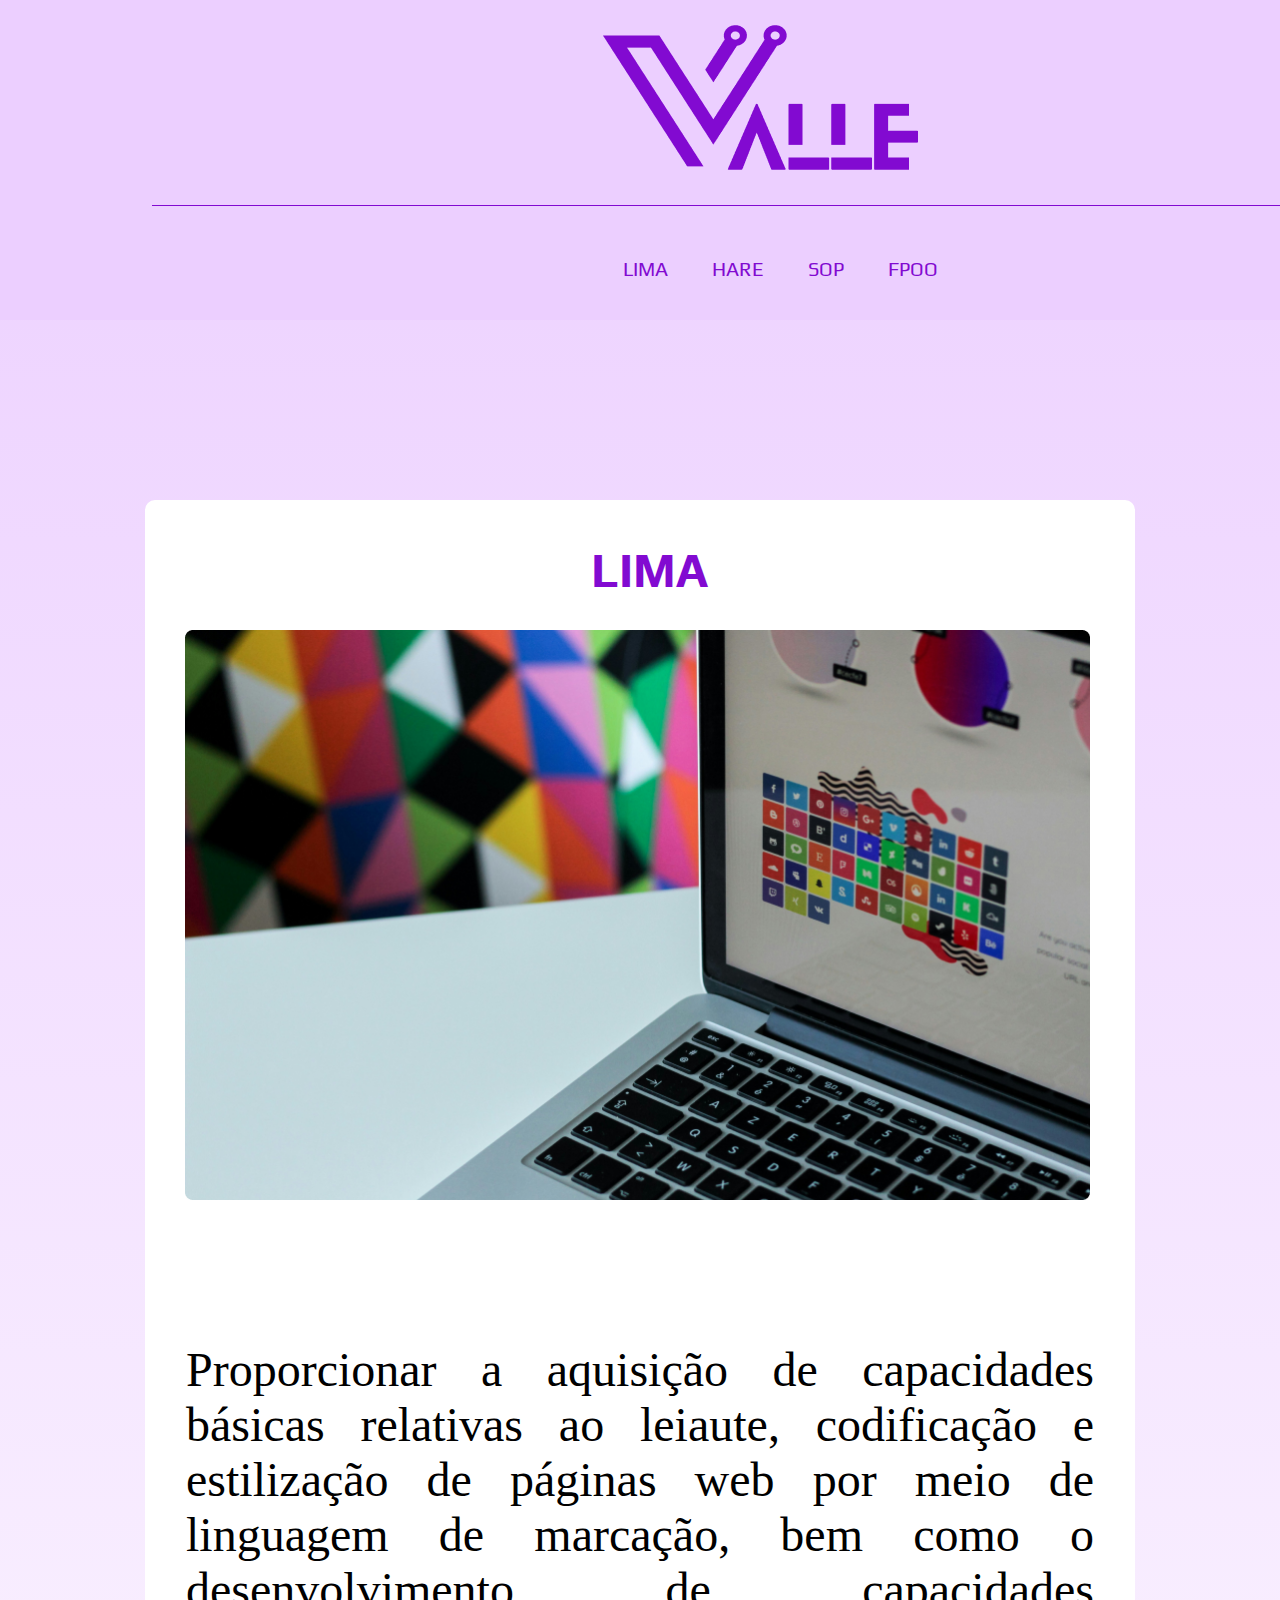
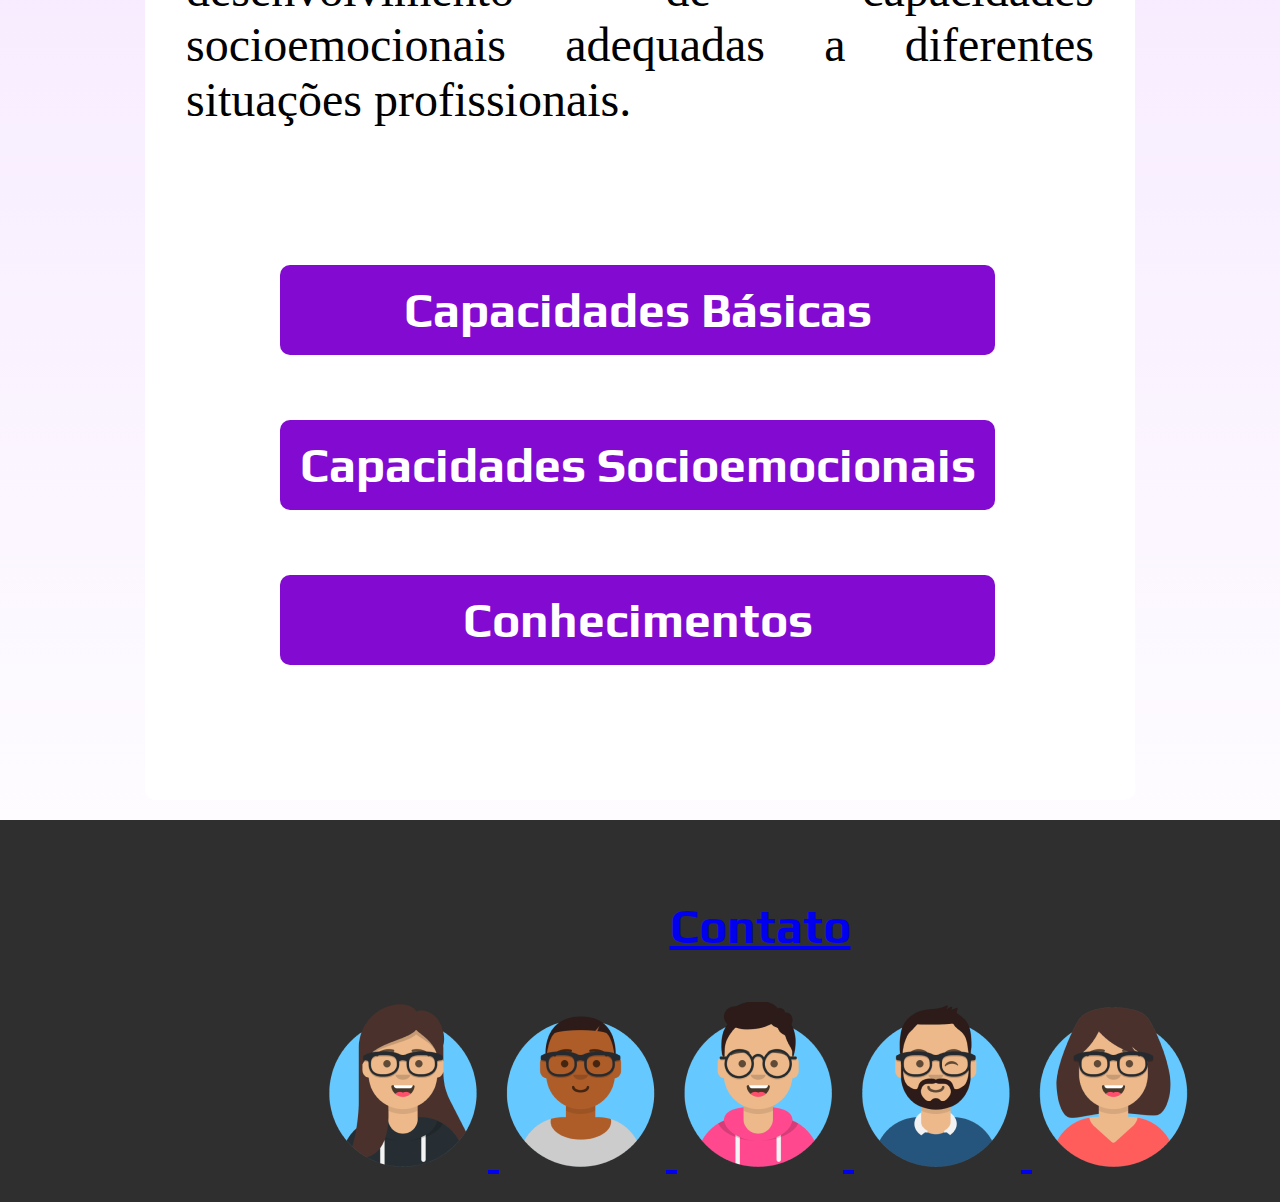
<file: projeto-LIMA/pages/LIMA.html>
<!DOCTYPE html>
<html lang="en">

<head>
  <meta charset="UTF-8" />
  <meta name="viewport" content="width=device-width, initial-scale=1.0" />
  <title>LIMA</title>
  <link rel="stylesheet" type="text/css" href="../css/LIMA.css" media="screen" />
  <link rel="icon" type="image/x-icon" href="../img/favicon.png"/>
</head>

<body id="body">
  <header class="header" id="header">
    <div class="logo">
      <a href="../index.html">
      <img src="../img/Component 1.png" />
      </a>
  </div>
    <hr />
    <div class="linha-elegante"></div>
    <div class="container">
      <nav>
        <ul>
          <li><a href="./LIMA.html">LIMA</a></li>
          <li><a href="./HARE.html">HARE</a></li>
          <li><a href="./SOP.html">SOP</a></li>
          <li><a href="./FPOO.html">FPOO</a></li>
        </ul>
      </nav>
    </div>
  </header>
  <div id="conteudo">
    <h1 class="titulo" id="LIMA">LIMA</h1>

    <img id="imagem" src="../img/LIMA.png" />

    <p class="texto" id="texto-lima">
      Proporcionar a aquisição de capacidades básicas relativas ao leiaute,
      codificação e estilização de páginas web por meio de linguagem de
      marcação, bem como o desenvolvimento de capacidades socioemocionais
      adequadas a diferentes situações profissionais.
    </p>

    <div id="modalCapBasicas" class="modal">
      <div class="modal-content">
        <span class="close" onclick="fecharModal('modalCapBasicas')">&times;</span>
        <p class="texto_modal">
          1.Identificar as características e tipos de linguagem de marcação<br />
          2.Utilizar linguagem de marcação para desenvolvimento de páginas
          web<br />
          3.Desenhar leiautes de tela para ambientes web <br />
          4.Codificar leiautes de página web<br />
          5.Utilizar semântica de linguagem de marcação conforme normas<br />
          6.Elaborar formulários de página web<br />
          7.Aplicar técnicas de estilização de páginas web<br />
          8.Utilizar ferramentas gráficas para interface web e mobile<br />
          9.Otimizar imagens para aplicação em ambientes web e mobile<br />
        </p>
      </div>
    </div>

    <div id="modalCapSocEmocional" class="modal">
      <div class="modal-content">
        <span class="close" onclick="fecharModal('modalCapSocEmocional')">&times;</span>
        <p class="texto_modal">
          1.Demonstrar atenção a detalhes<br />
          2.Demonstrar capacidade de análise<br />
          3.Demonstrar raciocínio lógico na organização das informações<br />
          4.Seguir método de trabalho<br />
        </p>
      </div>
    </div>

    <div id="modalConhecimentos" class="modal">
      <div class="modal-content">
        <span class="close" onclick="fecharModal('modalConhecimentos')">&times;</span>
        <p class="texto_modal">
          1.Linguagens de marcação<br />
          1.1. Definição<br />
          1.2. Tipos<br />
          2.World wide web (www)<br />
          2.1. Definição<br />
          2.2. Mudanças na world wide web<br />
          2.3. Registro e domínio<br />
          2.4. Hospedagem<br />
          2.5. Mercado de trabalho<br />
          3.Leiautes de tela<br />
          3.1. Definição<br />
          3.2. Planejamento<br />
          3.3. Wireframe<br />
          4.HTML<br />
          4.1. Definição (Hypertext market language)<br />
          4.2. Validação de código pelo W3C<br />
          4.3. Elementos da linguagem <br />
          4.3.1.Html <br />
          4.3.2.Head<br />
          4.3.3.Title <br />
          4.3.4.Body e seus atributos<br />
          4.3.5.Metas tags<br />
          4.3.6.Comentários <br />
          4.4. Semântica dos elementos<br />
          4.5. Elementos para manipulação de textos<br />
          4.5.1.Fonte <br />
          4.5.2.Estilos de formatação (b,strong, I, em, sub, sup) <br />
          4.5.3.Parágrafo <br />
          4.5.4.Elementos de cabeçalho (h1 até h6) <br />
          4.5.5.Quebra de linha <br />
          4.5.6.Alinhamentos <br />
          4.6. Elementos de cores e imagens <br />
          4.6.1.Formato de cores (hexadecimal, RGB)<br />
          4.6.2.Psicologia das cores <br />
          4.6.3.Cores em elementos de texto<br />
          4.6.4.Cores em elementos de fundo (background) <br />
          4.6.5.Tipos de extensões para manipulação de imagens <br />
          4.6.6.Imagens como elemento da página e seus atributos <br />
          4.6.7.Imagens em elementos de fundo (background) <br />
          4.6.8.Vídeos <br />
          4.7. Elementos de ancoras (links)<br />
          4.7.1.Dentro de arquivos <br />
          4.7.2.Entre arquivos<br />
          4.7.3.Para páginas externas <br />
          4.7.4.Para download de arquivos <br />
          4.7.5.Formatação de links<br />
          4.8. Elementos de listas <br />
          4.8.1.Não numeradas <br />
          4.8.2.Numeradas <br />
          4.8.3.Definição <br />
          4.8.4.Encadeadas <br />
          4.9. Elementos de tabulação <br />
          4.9.1.Para criação de tabelas <br />
          4.9.2.Atributos da tabela ( tamanhos, alinhamentos, espaçamentos,
          mesclagem) <br />
          4.9.3.Formatação de tabelas (cores e imagens)<br />
          4.9.4.Tabelas encadeadas <br />
          4.10. Elementos de entrada de dados (Formulários) <br />
          4.10.1.Atributos do formulário (métodos, ações) <br />
          4.10.2.Elementos de entrada de dados (text, textarea, select,
          radio,checkbox, button, file) <br />
          4.10.3.Elementos para formulários <br />
          4.10.4. Atributos para elementos de formulário <br />
          4.10.5. Validação de campos em formulário <br />
          4.10.6. Expressões regulares Estilização de páginas <br />
          5.1.Definição <br />
          5.2. Semântica de programação W3C <br />
          5.3. Validação de código pelo W3C <br />
          5.4. Tipos de seletores <br />
          5.4.1.Classe <br />
          5.4.2.Identificação<br />
          5.4.3.Tag <br />
          5.4.4.Universal<br />
          5.4.5.Seletores compartilhados <br />
          5.5.Formatação de elementos <br />
          5.5.1.Textos <br />
          5.5.2.Imagens <br />
          5.5.3.Listas <br />
          5.5.4.Tabelas <br />
          5.5.5.Ancoras (links) <br />
          5.6. Aplicação de estilos de menus e submenus <br />
          5.7. Box model <br />
          5.7.1.Margin <br />
          5.7.2.Border <br />
          5.7.3.Padding<br />
          5.7.4.Content <br />
          5.8. Diagramação de elemento (Div) <br />
          5.8.1.Atributos de formatação e alinhamento <br />
          5.8.2.Posicionamento (static, relative, fixed e absolute, float,
          z-index, display) <br />
          5.9. Pseudo classes <br />
          5.10. Efeitos em elementos <br />
          5.10.1. Transition <br />
          5.10.2. Animations <br />
          5.10.3. Rotate<br />
          5.10.4. Scale <br />
          5.10.5. Translate <br />
          5.10.6. Gradiente <br />
          5.10.7. Opacity<br />
          5.10.8. Border-radius Imagens <br />
          6.1. Ferramentas gráficas <br />
          6.2. Criação<br />
          6.3. Edição <br />
          6.4. Formatos <br />
          6.5. Vetorização <br />
          6.6. SVG<br />
        </p>
      </div>
    </div>

    <button class="botao" onclick="abrirModal('modalCapBasicas')">
      Capacidades Básicas
    </button>

    <button class="botao" onclick="abrirModal('modalCapSocEmocional')">
      Capacidades Socioemocionais
    </button>

    <button class="botao" onclick="abrirModal('modalConhecimentos')">
      Conhecimentos
    </button>
  </div>
  <footer id="footer">
    <a href="./contatos.html">
      <p>Contato</p>
  </a>
    <a href="./contatos.html">
        <img src="../img/Avatar-livia.png" id="avatar">
    </a>
    <a href="./contatos.html">
        <img src="../img/Avatar-Emerson.png" id="avatar">
    </a>
    <a href="./contatos.html">
        <img src="../img/Avatar-Leo.png" id="avatar">
    </a>
    <a href="./contatos.html">
        <img src="../img/Avatar-Vinicius.png" id="avatar">
    </a>
    <a href="./contatos.html">
        <img src="../img/Avatar-Ale.png" id="avatar">
    </a>
</footer>
  <script src="../js/script.js"></script>
</body>

</html>
</file>
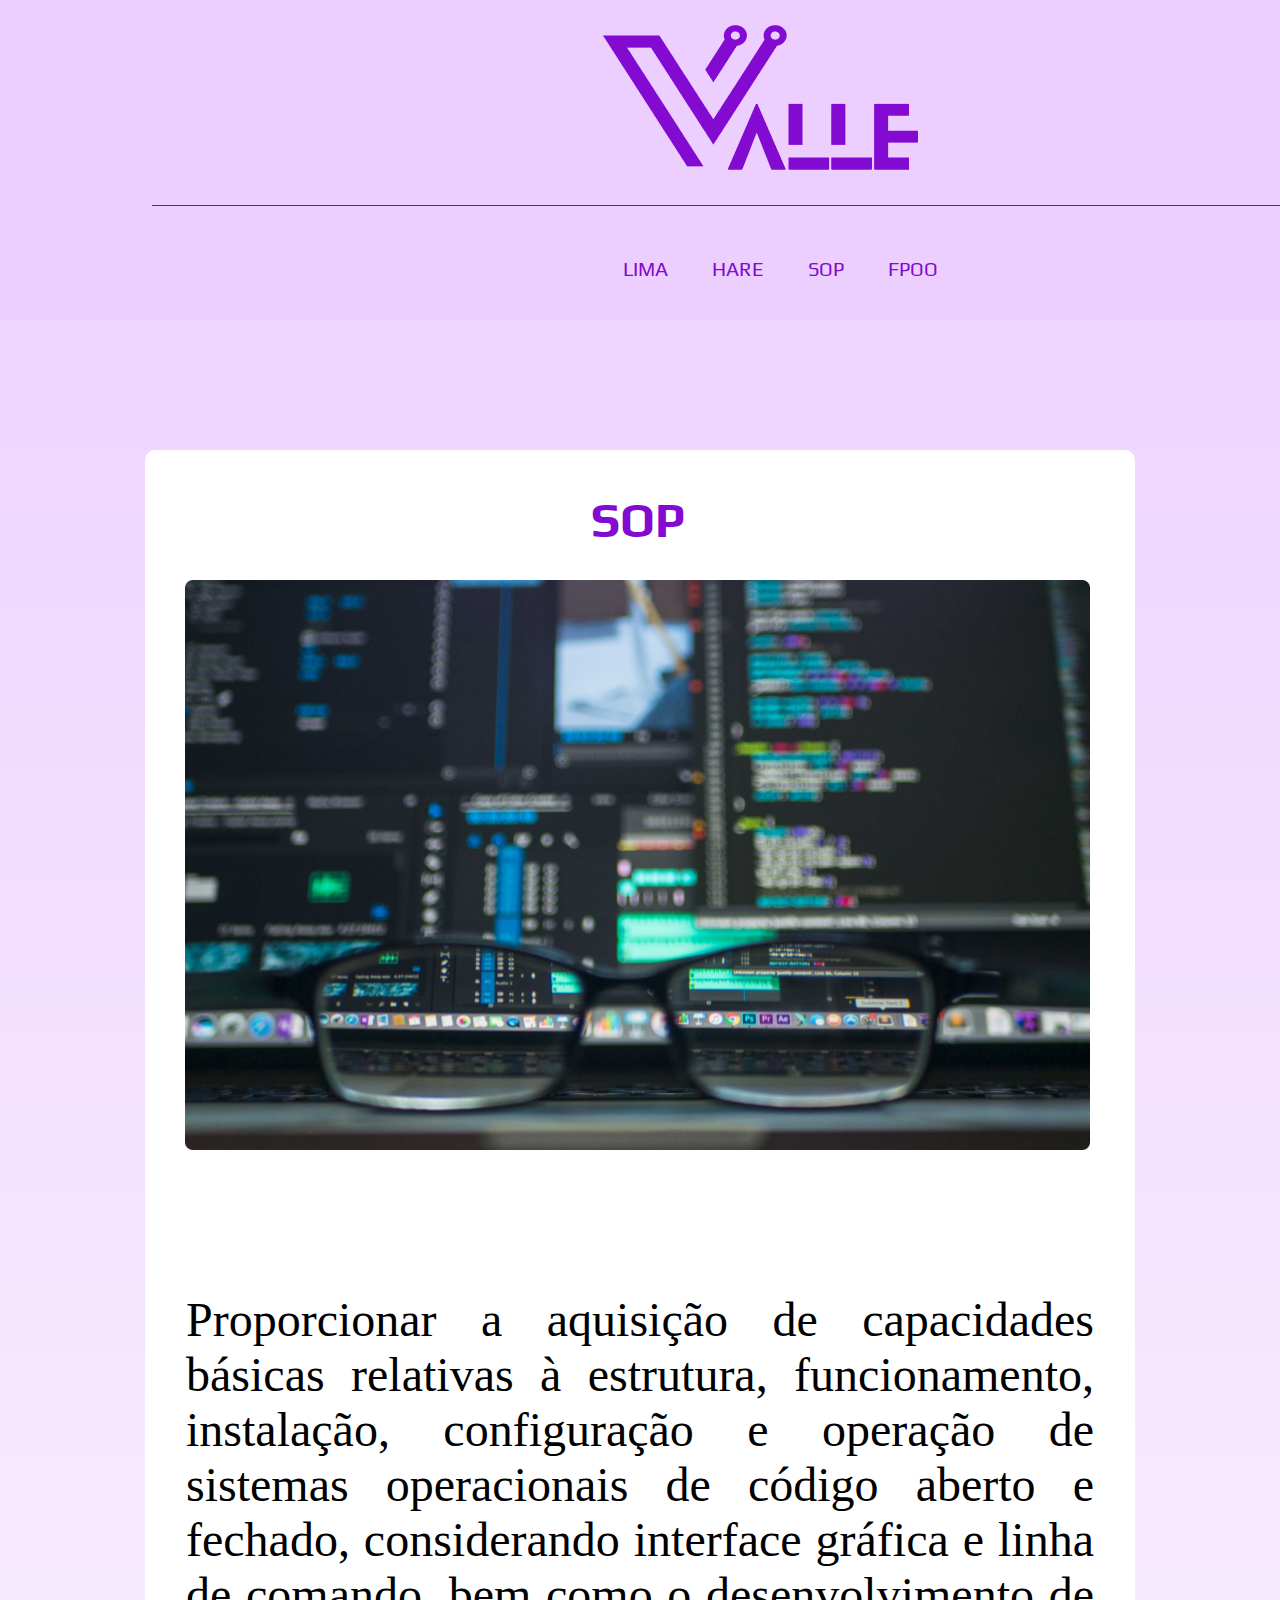
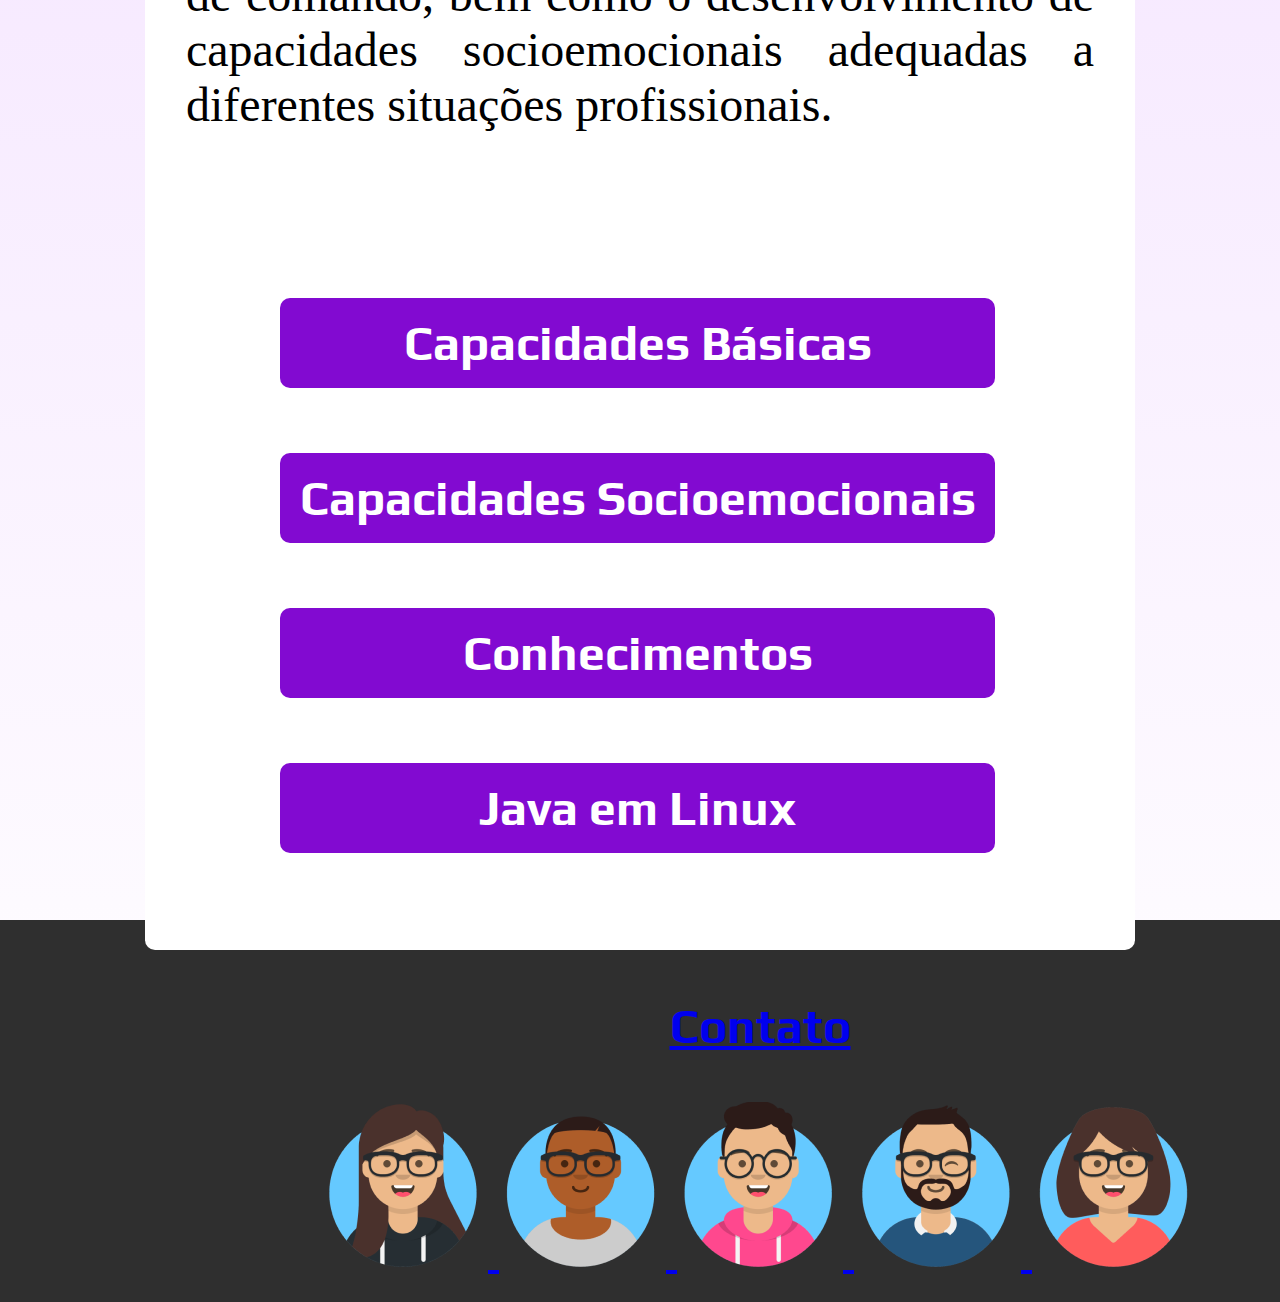
<file: projeto-LIMA/pages/SOP.html>
<!DOCTYPE html>
<html lang="en">
  <head>
    <meta charset="UTF-8" />
    <meta name="viewport" content="width=device-width, initial-scale=1.0" />
    <title>SOP</title>
    <link
      rel="stylesheet"
      type="text/css"
      href="../css/SOP.css"
      media="screen"
    />
    <link rel="icon" type="image/x-icon" href="../img/favicon.png"/>
  </head>

  <body id="body">
    <header class="header" id="header">
      <div class="logo">
        <a href="../index.html">
        <img src="../img/Component 1.png" />
        </a>
    </div>
      <hr />
      <div class="linha-elegante"></div>
      <div class="container">
        <nav>
          <ul>
            <li><a href="./LIMA.html">LIMA</a></li>
            <li><a href="./HARE.html">HARE</a></li>
            <li><a href="./SOP.html">SOP</a></li>
            <li><a href="./FPOO.html">FPOO</a></li>
          </ul>
        </nav>
      </div>
    </header>
    <div id="conteudo">
      <h1 class="titulo" id="SOP">SOP</h1>

      <img id="imagem" src="../img/sop.png" />

      <p class="texto" id="texto-sop">
        Proporcionar a aquisição de capacidades básicas relativas à estrutura,
        funcionamento, instalação, configuração e operação de sistemas
        operacionais de código aberto e fechado, considerando interface gráfica
        e linha de comando, bem como o desenvolvimento de capacidades
        socioemocionais adequadas a diferentes situações profissionais.
      </p>

      <div id="modalCapBasicas" class="modal">
        <div class="modal-content">
          <span class="close" onclick="fecharModal('modalCapBasicas')"
            >&times;</span
          >
          <p class="texto_modal">
            1. Identificar as características técnicas dos sistemas de arquivo,
            tendo em vista a utilização de sistemas operacionais<br />
            2. Instalar sistemas operacionais em máquinas virtuais<br />
            3. Operar sistemas operacionais por meio de linha de comando e
            interface gráfica<br />
            4. Configurar sistemas operacionais considerando variáveis de
            ambiente, memória, disco, serviço, usuários e permissões<br />
            5. Instalar gerenciador de pacotes de acordo com o sistema
            operacional<br />
            6. Utilizar ferramentas de edição de texto e planilha eletrônica
            para a elaboração da documentação técnica<br />
          </p>
        </div>
      </div>

      <div id="modalCapSocEmocional" class="modal">
        <div class="modal-content">
          <span class="close" onclick="fecharModal('modalCapSocEmocional')"
            >&times;</span
          >
          <p class="texto_modal">
            1. Demonstrar atenção a detalhes<br />
            2. Demonstrar capacidade de análise<br />
            3. Seguir método de trabalho<br />
            4. Demonstrar capacidade de organização<br />
          </p>
        </div>
      </div>

      <div id="modalConhecimentos" class="modal">
        <div class="modal-content">
          <span class="close" onclick="fecharModal('modalConhecimentos')"
            >&times;</span
          >
          <p class="texto_modal">
            1. Arquitetura dos sistemas operacionais <br />
            1.1. Definição<br />
            1.2. Histórico<br />
            1.3. Classificação<br />
            1.3.1. Monotarefa<br />
            1.3.2. Multitarefa<br />
            1.4. Gerenciador de processos<br />
            1.5. Sistemas de arquivos<br />
            2. Sistema operacional código fechado<br />
            2.1. Definição<br />
            2.2. Modo texto (linha de comando)<br />
            2.2.1. Navegação entre diretórios<br />
            2.2.2. Criação de diretórios e arquivos<br />
            2.2.3. Exclusão de diretórios e arquivos<br />
            2.2.4. Renomeação de diretórios e arquivos<br />
            2.2.5. Movimentação de diretórios e arquivos<br />
            2.2.6. Cópia de diretórios e arquivos<br />
            2.2.7. Edição de arquivos<br />
            2.3. Modo gráfico (Interface gráfica)<br />
            2.3.1. Área de trabalho<br />
            2.3.2. Trabalho com janelas<br />
            2.3.3. Configuração do sistema<br />
            2.3.4. Ferramentas do sistema<br />
            2.3.5. Acessórios<br />
            2.3.6. Menu de ajuda<br />
            2.3.7. Gerenciamento de arquivos<br />
            2.3.8. Gerenciamento de usuários e permissões<br />
            2.4. Níveis de inicialização e finalização<br />
            2.5. Instalação na máquina virtual<br />
            2.5.1. Pacotes<br />
            2.5.2. Atualização<br />
            2.5.3. Programas<br />
            3. Sistemas operacional código aberto<br />
            3.1. Definição<br />
            3.2. Modo texto (linha de comando)<br />
            3.2.1. Navegação entre diretórios<br />
            3.2.2. Criação de diretórios e arquivos<br />
            3.2.3. Exclusão de diretórios e arquivos<br />
            3.2.4. Renomeação de diretórios e arquivos<br />
            3.2.5. Movimentação de diretórios e arquivos<br />
            3.2.6. Cópia de diretórios e arquivos<br />
            3.2.7. Edição de arquivos<br />
            3.3. Modo gráfico (interface gráfica)<br />
            3.3.1. Área de trabalho<br />
            3.3.2. Trabalho com janelas<br />
            3.3.3. Configuração do sistema<br />
            3.3.4. Ferramentas do sistema<br />
            3.3.5. Acessórios<br />
            3.3.6. Menu de ajuda<br />
            3.3.7. Gerenciamento de arquivos<br />
            3.3.8. Gerenciamento de usuários e permissões<br />
            3.4. Níveis de inicialização e finalização<br />
            3.5. Instalação na máquina virtual<br />
            3.5.1. Pacotes<br />
            3.5.2. Atualização<br />
            3.5.3. Programas<br />
            4. Editor de texto<br />
            4.1. Formatação de:<br />
            4.1.1. Fonte<br />
            4.1.2. Parágrafo<br />
            4.1.3. Tabulação<br />
            4.1.4. Colunas<br />
            4.1.5. Maiúsculas e minúsculas<br />
            4.2. Inserção de:<br />
            4.2.1. Quebra<br />
            4.2.2. Número de páginas<br />
            4.2.3. Anotações<br />
            4.2.4. Arquivo<br />
            4.2.5. Planilha<br />
            4.2.6. Tabela<br />
            4.2.7. Figura<br />
            4.2.8. Marcadores<br />
            4.2.9. Cabeçalho e rodapé<br />
            4.2.10. Sumário<br />
            4.2.11. Índice de ilustrações<br />
            4.3. Verificação de ortografia<br />
            4.4. Impressão de arquivos<br />
            5. Planilha eletrônica<br />
            5.1. Criação de planilhas<br />
            5.2. Formatação de células<br />
            5.3. Entrada de dados<br />
            5.3.1. Números<br />
            5.3.2. Textos<br />
            5.3.3. Fórmulas<br />
            5.4. Funções<br />
            5.4.1. Aritméticas<br />
            5.4.2. Condicionais<br />
            5.5. Criação de gráficos<br />
            5.6. Impressão<br />
          </p>
        </div>
      </div>

      <button class="botao" onclick="abrirModal('modalCapBasicas')">
        Capacidades Básicas
      </button>

      <button class="botao" onclick="abrirModal('modalCapSocEmocional')">
        Capacidades Socioemocionais
      </button>

      <button class="botao" onclick="abrirModal('modalConhecimentos')">
        Conhecimentos
      </button>

      <a href="./sop2.html">
        <button class="botao">Java em Linux</button>
      </a>
      

    </div>
    <footer id="footer">
      <a href="./contatos.html">
        <p>Contato</p>
      </a>
        <a href="./contatos.html">
            <img src="../img/Avatar-livia.png" id="avatar">
        </a>
        <a href="./contatos.html">
            <img src="../img/Avatar-Emerson.png" id="avatar">
        </a>
        <a href="./contatos.html">
            <img src="../img/Avatar-Leo.png" id="avatar">
        </a>
        <a href="./contatos.html">
            <img src="../img/Avatar-Vinicius.png" id="avatar">
        </a>
        <a href="./contatos.html">
            <img src="../img/Avatar-Ale.png" id="avatar">
        </a>
    </footer>
    <script src="../js/script.js"></script>
  </body>
</html>
</file>
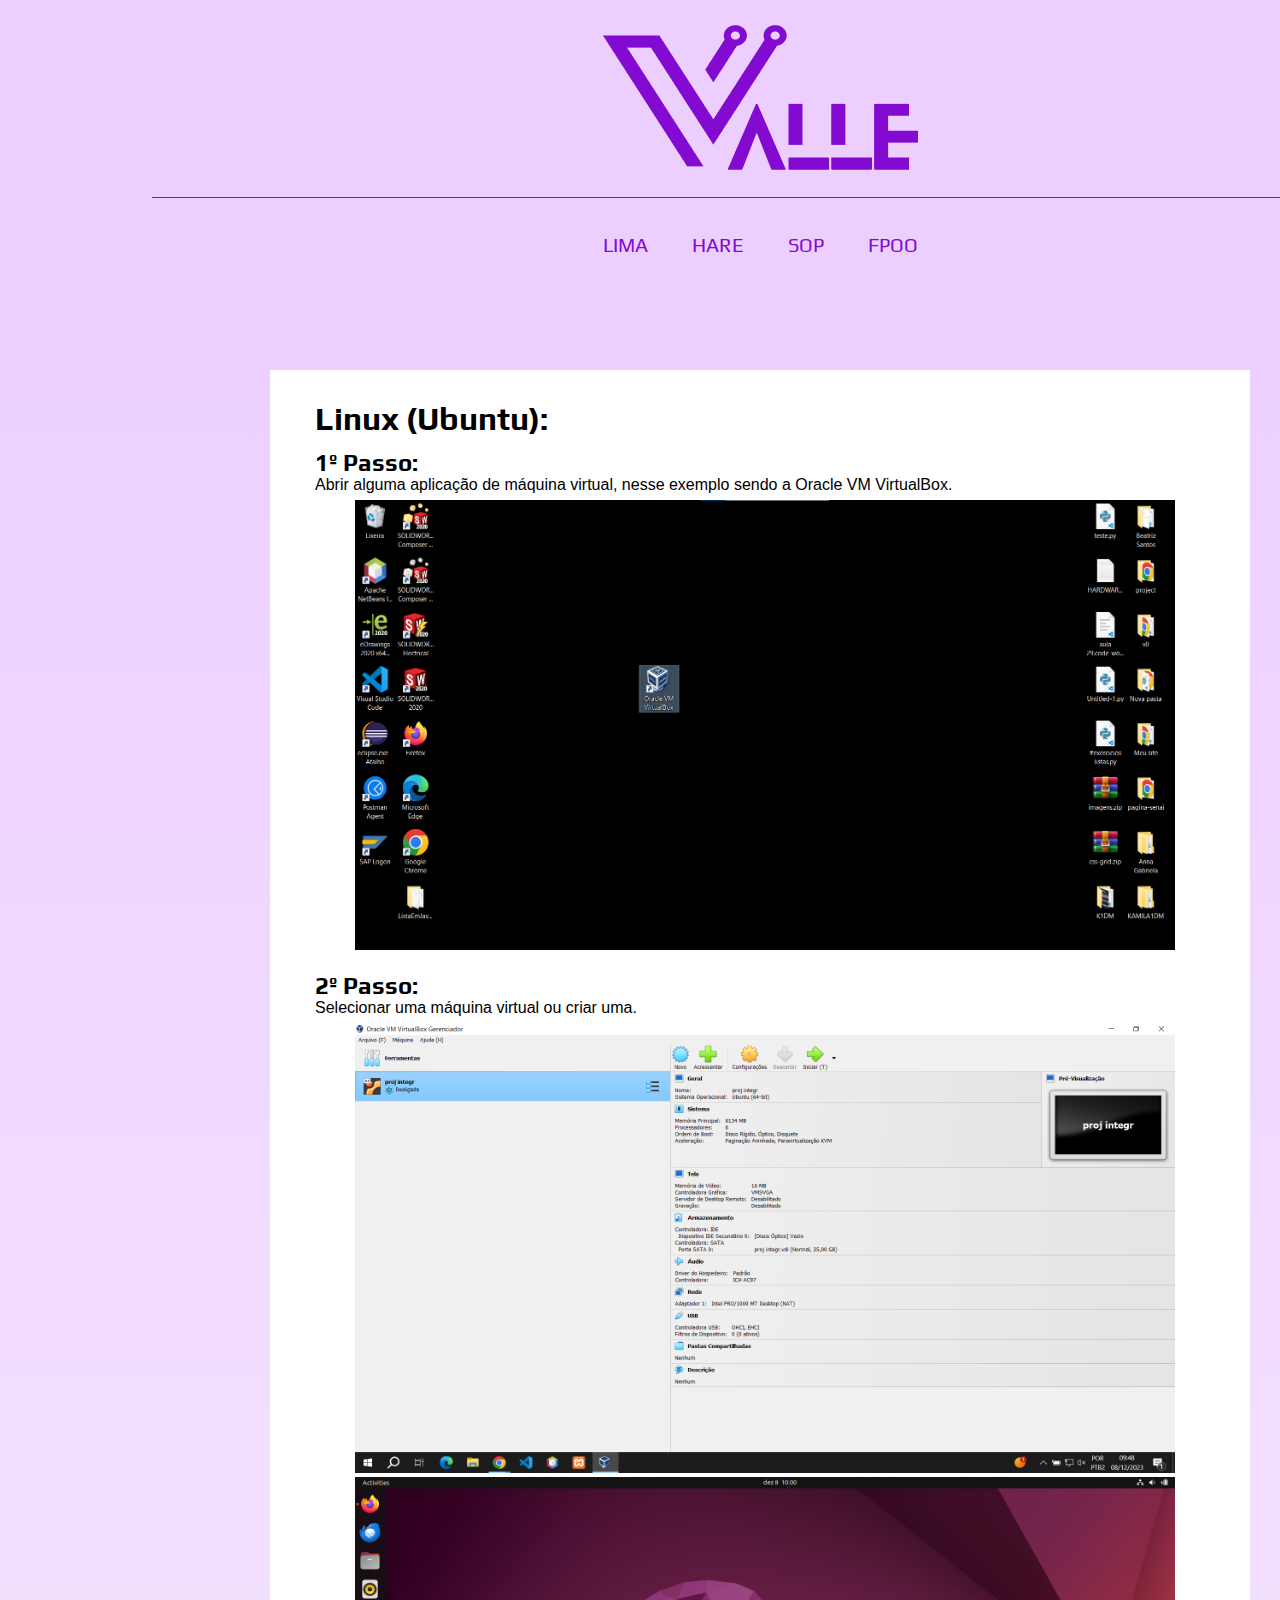
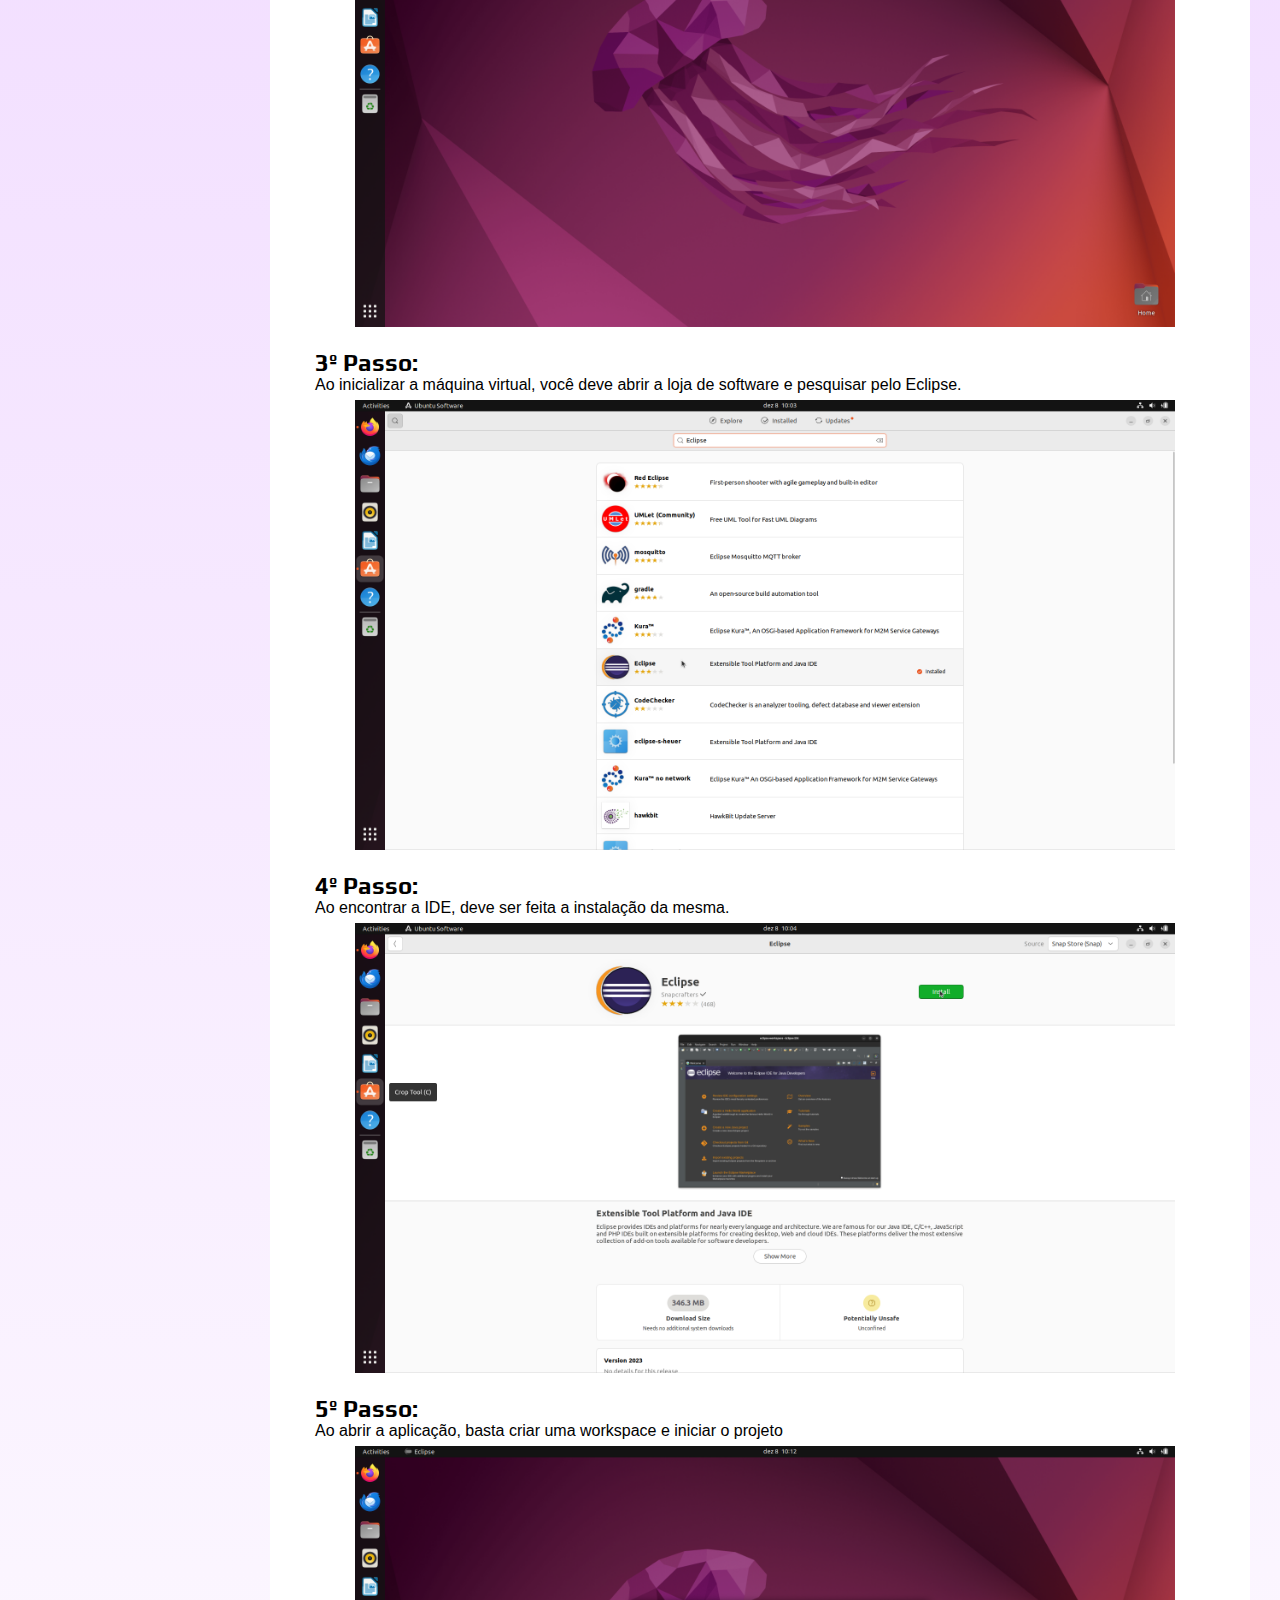
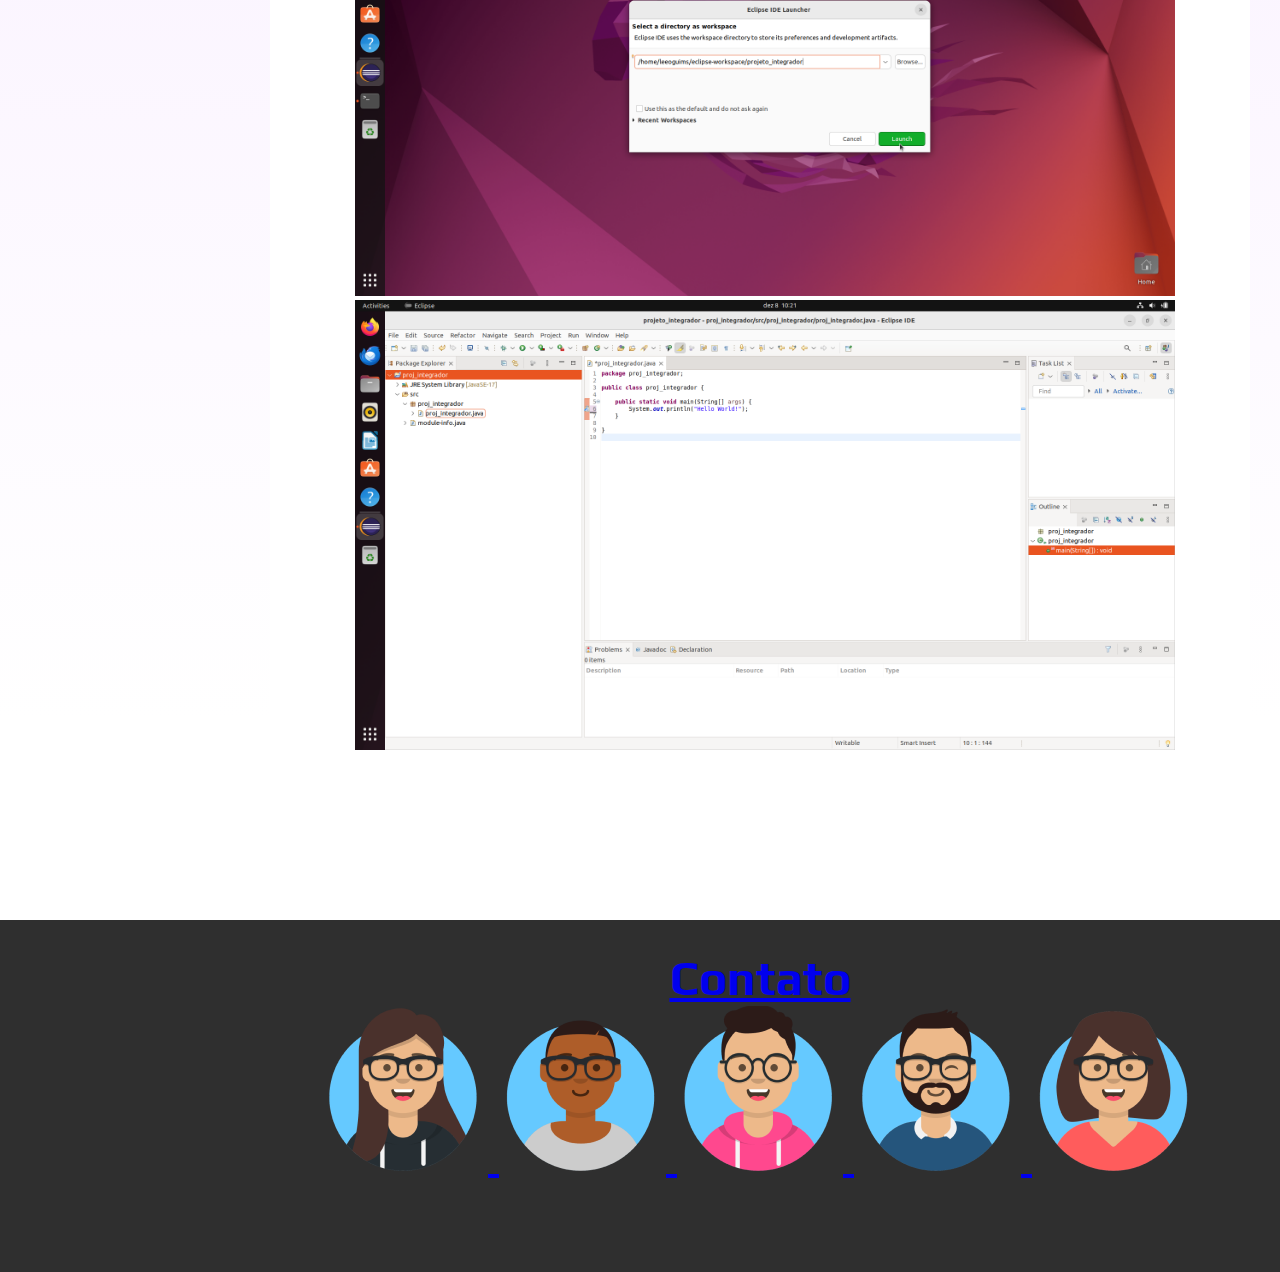
<file: projeto-LIMA/pages/sop2.html>
<!DOCTYPE html>
<html lang="en">
  <head>
    <meta charset="UTF-8" />
    <meta name="viewport" content="width=device-width, initial-scale=1.0" />
    <link rel="stylesheet" href="../css/sop2.css" />
    <link rel="icon" type="image/x-icon" href="../img/favicon.png"/>
    <title>SOP</title>
  </head>
  <body>
    <header>
      <div class="header">
        <div class="logo">
          <a href="../index.html">
          <img src="../img/Component 1.png" />
          </a>
      </div>
        <hr />
        <div class="linha-elegante"></div>
        <div class="container">
          <nav>
            <ul>
              <li><a href="./LIMA.html">LIMA</a></li>
              <li><a href="./HARE.html">HARE</a></li>
              <li><a href="./SOP.html">SOP</a></li>
              <li><a href="./FPOO.html">FPOO</a></li>
            </ul>
          </nav>
        </div>
      </div>
    </header>
    <div class="bodysop">
      <div class="conteudosop">
        <h1>Linux (Ubuntu):</h1>
        <hr />
        <hr />
        <hr />
        <hr />
        <h2>1º Passo:</h2>
        <p>
          Abrir alguma aplicação de máquina virtual, nesse exemplo sendo a
          Oracle VM VirtualBox.
        </p>
        <hr />
        <hr />
        <img src="../img/Sem título.png" />
        <hr />
        <hr />
        <hr />
        <hr />
        <hr />
        <hr />
        <h2>2º Passo:</h2>
        <p>Selecionar uma máquina virtual ou criar uma.</p>
        <hr />
        <hr />
        <img src="../img/image.png" />
        <img src="../img/image.psd.png" />
        <hr />
        <hr />
        <hr />
        <hr />
        <hr />
        <hr />
        <h2>3º Passo:</h2>
        <p>
          Ao inicializar a máquina virtual, você deve abrir a loja de software e
          pesquisar pelo Eclipse.
        </p>
        <hr />
        <hr />
        <img src="../img/image.psd(1).png" />
        <hr />
        <hr />
        <hr />
        <hr />
        <hr />
        <hr />
        <h2>4º Passo:</h2>
        <p>Ao encontrar a IDE, deve ser feita a instalação da mesma.</p>
        <hr />
        <hr />
        <img src="../img/image.psd(2).png" />
        <hr />
        <hr />
        <hr />
        <hr />
        <hr />
        <hr />
        <h2>5º Passo:</h2>
        <p>
          Ao abrir a aplicação, basta criar uma workspace e iniciar o projeto
        </p>
        <hr />
        <hr />
        <img src="../img/image.psd(3).png" />
        <img src="../img/image.psd(4).png" />
      </div>
    </div>
    <footer id="footer">
      <a class="a-footer" href="./contatos.html">
         <p>Contato</p>
      </a>
      <a href="./contatos.html">
          <img src="../img/Avatar-livia.png" id="avatar">
      </a>
      <a href="./contatos.html">
          <img src="../img/Avatar-Emerson.png" id="avatar">
      </a>
      <a href="./contatos.html">
          <img src="../img/Avatar-Leo.png" id="avatar">
      </a>
      <a href="./contatos.html">
          <img src="../img/Avatar-Vinicius.png" id="avatar">
      </a>
      <a href="./contatos.html">
          <img src="../img/Avatar-Ale.png" id="avatar">
      </a>
  </footer>
  </body>
</html>
</file>
<file: projeto-LIMA/css/index.css>
@import url('https://fonts.googleapis.com/css2?family=Play&display=swap');
@import url('https://fonts.googleapis.com/css2?family=Play&display=swap');
 
/* header */
 
header{
    width: 1520px;
    height: 320px;
    background-color: #eccfff;
    font-family: 'Play', sans-serif;
}

.logo{
    text-align: center;
    padding-top: 25px;
}
nav{
    padding-top: 35px;
    display: flex;
    align-items: center;
    justify-content: center;
}
nav ul{
    list-style: none;
}
nav ul li{
    display: inline-block;
}
nav ul li a{
    padding: 10px 20px;
    text-decoration: none;
    font-size: 20px;
    color: #820ad1;
    border-radius: 30px;
    transition: 0.6s;
}
nav ul li a:hover{
    background-color: #820ad1;
    color: white;
}
hr{
    height: 3px;
    border-width: 0;
    background: transparent;
}
.linha-elegante{
    margin-left: 10%;
    height: 1px;
    width: 80%;
    background-color: #820ad1;
    display: flex;
     margin-top: 20px;
}
 
/* header */
 
 
#conteudo{
    background-color: #FFFFFF;
    width: 990px;
    height: 1710px;
    position: absolute;
    top: 50%;
    left: 50%;
    transform: translate(-50%, -50%);
    border-radius: 10px;
    margin-top: 900px;
}
 
#body{
    margin: 0;
    background-image: linear-gradient(180deg, #ECCFFF, #e0c2e2);
    width: 1200px;
    height: 2395px;
}
 
 
.titulo{
    font-family: "play";
    font-size: 48px;
    color: #820ad1;
    font-weight: bold;
}
 
.texto{
    font-family: "roboto";
    font-size: 48px;
    text-align: justify;
}
 
#texto-fpoo{
    padding: 0px 41px 148px 41px;
}
 
#FPOO{
    padding: 60px 423px 48px 423px;
}
 
.botao{
    width: 715px;
    height: 90px;
    background-color: #820ad1;
    font-size: 48px;
    font-family: "play";
    color: #FFFFFF;
    font-weight: bold;
    border-radius: 10px;
    border: none;
    margin: 0px 135px 95px 135px;
}
 
#imagem{
    width: 905px;
    height: 570px;
    border-radius: 10px;
    padding: 0px 40px 90px 40px;
}
 
.close {
    position: absolute;
    top: 10px;
    right: 10px;
    font-size: 20px;
    cursor: pointer;
}
 
.avatar{
    width: 165px;
    height: 165px;
}
 
footer{
      height: 352px;
      width: 1520px;
      color: #fff;
      font-family: 'Play', sans-serif;
      background-color: #2f2f2f;
      text-align: center;
      padding-top: 30px;
      font-weight: bold;
      font-size: 48px;
      margin: 1900px 0px 0px 0px;
  }
 
 
/* The Modal (background) */
.modal {
    display: none; /* Hidden by default */
    position: fixed; /* Stay in place */
    z-index: 1; /* Sit on top */
    padding-top: 1200px; /* Location of the box */
    left: 0;
    top: 0;
    width: 100%; /* Full width 1000px */
    height: 40%; /* Full height 800px*/
    overflow: auto; /* Enable scroll if needed */
    background-color: rgb(0,0,0); /* Fallback color */
    background-color: rgba(0,0,0,0.4); /* Black w/ opacity */
  }
 
  /* Modal Content */
  .modal-content {
    background-color: #fefefe;
    margin: auto;
    padding: 20px;
    border: 1px solid #888;
    width: 80%;
  }
 
  /* The Close Button */
  .close {
    color: #aaaaaa;
    float: right;
    font-size: 28px;
    font-weight: bold;
    padding: 1150px 65px;
  }
 
  .close:hover,
  .close:focus {
    color: #000;
    text-decoration: none;
    cursor: pointer;
  }
 
.texto h2 {
     /* Espaço abaixo do título */
    margin-top: -11px;
    padding-right: 50px;
    color: #820ad1;
    font-family: 'play', sans-serif;
    font-size: 48px;
    font-weight: 700;
}
.texto p{
   font-size: 30px;
   font-family: 'roboto', sans-serif;
   margin-right: 5px;
}
.texto2 p{
    font-size: 30px;
    font-family: 'roboto', sans-serif;
    margin-left: 15px;
 }
 .texto2 h2 {
    /* Espaço abaixo do título */
   margin-top: -11px;
   padding-right: 50px;
   color: #820ad1;
   font-family: 'play', sans-serif;
   font-size: 48px;
   font-weight: 700;
   margin-left: 15px;
}
.conteudo-bloco {
    display: flex;
    align-items: center;
    justify-content: space-between;
    gap: 70px;
    margin: 10px; /* Adapte conforme necessário */
}
 
.imagemjava{
    margin: 5px;
}
 
.imagemhare{
    margin: 5px;
}
 
.imagemsop{
    margin: 5px;
}
 
.imagemlima{
    margin: 5px;
}
.conteudo-bloco2 {
    display: flex;
    align-items: center;
    justify-content: flex-end;
    gap: 70px;
    margin: 10px; /* Adapte conforme necessário */
}
#botaoOuvir1 {
    padding: 5px 5px; /* Adiciona espaço interno ao botão */
    font-size: 14px; /* Define o tamanho da fonte */
    background-color: #820ad1; /* Cor de fundo do botão */
    color: #fff; /* Cor do texto do botão */
    border: none; /* Remove a borda do botão */
    border-radius: 5px; /* Adiciona bordas arredondadas */
    cursor: pointer; /* Muda o cursor ao passar sobre o botão */  
    margin-left: 500px;
}
 
#botaoOuvir2 {
    padding: 5px 5px; /* Adiciona espaço interno ao botão */
    font-size: 14px; /* Define o tamanho da fonte */
    background-color: #820ad1; /* Cor de fundo do botão */
    color: #fff; /* Cor do texto do botão */
    border: none; /* Remove a borda do botão */
    border-radius: 5px; /* Adiciona bordas arredondadas */
    cursor: pointer; /* Muda o cursor ao passar sobre o botão */  
    margin-left: 500px;
}
 
#botaoOuvir3 {
    padding: 5px 5px; /* Adiciona espaço interno ao botão */
    font-size: 14px; /* Define o tamanho da fonte */
    background-color: #820ad1; /* Cor de fundo do botão */
    color: #fff; /* Cor do texto do botão */
    border: none; /* Remove a borda do botão */
    border-radius: 5px; /* Adiciona bordas arredondadas */
    cursor: pointer; /* Muda o cursor ao passar sobre o botão */  
    margin-left: 500px;
}
 
#botaoOuvir4 {
    padding: 5px 5px; /* Adiciona espaço interno ao botão */
    font-size: 14px; /* Define o tamanho da fonte */
    background-color: #820ad1; /* Cor de fundo do botão */
    color: #fff; /* Cor do texto do botão */
    border: none; /* Remove a borda do botão */
    border-radius: 5px; /* Adiciona bordas arredondadas */
    cursor: pointer; /* Muda o cursor ao passar sobre o botão */  
    margin-left: 500px;
}
</file>
<file: projeto-LIMA/css/contato.css>
@import url("https://fonts.googleapis.com/css2?family=Play&display=swap");

* {
  margin: 0;
  padding: 0;
  box-sizing: border-box;
}
header {
  width: 1520px;
  height: 320px;
  background-color: #eccfff;
  font-family: "Play", sans-serif;
}
.logo {
  text-align: center;
  padding-top: 25px;
}
nav {
  padding-top: 35px;
  display: flex;
  align-items: center;
  justify-content: center;
}
nav ul {
  list-style: none;
}
nav ul li {
  display: inline-block;
}
nav ul li a {
  padding: 10px 20px;
  text-decoration: none;
  font-size: 20px;
  color: #820ad1;
  border-radius: 30px;
  transition: 0.6s;
}
nav ul li a:hover {
  background-color: #820ad1;
  color: white;
}
hr {
  height: 3px;
  border-width: 0;
  background: transparent;
}
.linha-elegante {
  margin-left: 10%;
  height: 1px;
  width: 80%;
  background-color: #820ad1;
  display: flex;
  margin-top: 20px;
}

.container_contato {
  width: 1520px;
  background: linear-gradient(
    180deg,
    rgba(236, 207, 255, 0.73) 0%,
    rgba(255, 255, 255, 0.73) 100%
  );
  display: grid;
  grid-template-columns: 200px;
  column-gap: 50px;
  padding-left: 20px;
}

.avatares {
  display: grid;
  grid-column: 1;
  gap: 20px;
  width: 250px;
}

.conteudo {
  font-size: 32px;
  font-family: "Play", sans-serif;
  display: grid;
  grid-column: 2;
  gap: 5px;
  width: auto;
  line-height: 35px;
  align-items: left;
}
</file>
<file: projeto-LIMA/css/FPOO.css>
@import url('https://fonts.googleapis.com/css2?family=Play&display=swap');
@import url('https://fonts.googleapis.com/css2?family=Play&display=swap');

/* header */

header{
    width: 1520px;
    height: 320px;
    background-color: #eccfff;
    font-family: 'Play', sans-serif;
}

.logo{
    text-align: center;
    padding-top: 25px;
}
nav{
    padding-top: 35px;
    display: flex;
    align-items: center;
    justify-content: center;
}
nav ul{
    list-style: none;
}
nav ul li{
    display: inline-block;
}
nav ul li a{
    padding: 10px 20px;
    text-decoration: none;
    font-size: 20px;
    color: #820ad1;
    border-radius: 30px;
    transition: 0.6s;
}
nav ul li a:hover{
    background-color: #820ad1;
    color: white;
}
hr{
    height: 3px;
    border-width: 0;
    background: transparent;
}
.linha-elegante{
    margin-left: 10%;
    height: 1px;
    width: 80%;
    background-color: #820ad1;
    display: flex;
     margin-top: 20px;
}

/* header */


#conteudo{
    background-color: #FFFFFF;
    width: 990px;
    height: 2100px;
    position: absolute;
    top: 50%;
    left: 50%;
    transform: translate(-50%, -50%);
    border-radius: 10px;
    margin-top: 1000px;
}

#body{
    margin: 0;
    background-image: linear-gradient(180deg, #ECCFFF, #fff);
    width: 1200px;
    height: 2950px;
}


.titulo{
    font-family: "play";
    font-size: 48px;
    color: #820ad1;
    font-weight: bold;
}

.texto{
    font-family: "roboto";
    font-size: 48px;
    text-align: justify;
}

#texto-fpoo{
    padding: 0px 41px 148px 41px;
}

#FPOO{
    padding: 60px 423px 48px 423px;
}

.texto_modal{
    font-family: "roboto";
    font-size: 24px;
    text-align: justify;
}

.titulo_modal{
    font-family: "roboto";
    font-size: 28px;
    text-align: justify;
}

.botao{
    width: 715px;
    height: 90px;
    background-color: #820ad1;
    font-size: 48px;
    font-family: "play";
    color: #FFFFFF;
    font-weight: bold;
    border-radius: 10px;
    border: none;
    margin: 0px 135px 95px 135px;
}

#imagem{
    width: 905px;
    height: 570px;
    border-radius: 10px;
    padding: 0px 40px 90px 40px;
}

.close {
    position: absolute;
    top: 10px;
    right: 10px;
    font-size: 20px;
    cursor: pointer;
}

.avatar{
    width: 165px;
    height: 165px;
}
  
footer{
      height: 352px;
      width: 1520px;
      color: #fff;
      font-family: 'Play', sans-serif;
      background-color: #2f2f2f;
      text-align: center;
      padding-top: 30px;
      font-weight: bold;
      font-size: 48px;
      margin-top: 2250px;
  }


/* The Modal (background) */
.modal {
    display: none; /* Hidden by default */
    position: fixed; /* Stay in place */
    z-index: 1; /* Sit on top */
    padding-top: 1200px; /* Location of the box */
    left: 0;
    top: 0;
    width: 100%; /* Full width 1000px */
    height: 40%; /* Full height 800px*/
    overflow: auto; /* Enable scroll if needed */
    background-color: rgb(0,0,0); /* Fallback color */
    background-color: rgba(0,0,0,0.4); /* Black w/ opacity */
  }
  
  /* Modal Content */
  .modal-content {
    background-color: #fefefe;
    margin: auto;
    padding: 20px;
    border: 1px solid #888;
    width: 80%;
  }
  
  /* The Close Button */
  .close {
    color: #aaaaaa;
    float: right;
    font-size: 28px;
    font-weight: bold;
    padding: 1150px 65px;
  }
  
  .close:hover,
  .close:focus {
    color: #000;
    text-decoration: none;
    cursor: pointer;
  }


/* Texto modal */
</file>
<file: projeto-LIMA/css/HARE.css>
/* header */

header{
    width: 1520px;
    height: 320px;
    background-color: #eccfff;
    font-family: 'Play', sans-serif;
}

.logo{
    text-align: center;
    padding-top: 25px;
}
nav{
    padding-top: 35px;
    display: flex;
    align-items: center;
    justify-content: center;
}
nav ul{
    list-style: none;
}
nav ul li{
    display: inline-block;
}
nav ul li a{
    padding: 10px 20px;
    text-decoration: none;
    font-size: 20px;
    color: #820ad1;
    border-radius: 30px;
    transition: 0.6s;
}
nav ul li a:hover{
    background-color: #820ad1;
    color: white;
}
hr{
    height: 3px;
    border-width: 0;
    background: transparent;
}
.linha-elegante{
    margin-left: 10%;
    height: 1px;
    width: 80%;
    background-color: #820ad1;
    display: flex;
     margin-top: 20px;
}

#conteudo{
    background-color: #FFFFFF;
    width: 1090px;
    height: 2000px;
    position: absolute;
    top: 50%;
    left: 50%;
    transform: translate(-50%, -50%);
    border-radius: 10px;
    margin-top: 1000px;
}

#body{
    margin: 0;
    background-image: linear-gradient(180deg, #ECCFFF, #fff);
    width: 1200px;
    height: 2794px;
}


.titulo{
    font-family: 'Play', sans-serif;
    font-size: 48px;
    color: #820ad1;
    font-weight: bold;
}

.texto{
    font-family: "roboto";
    font-size: 48px;
    text-align: justify;
}

#texto-hare{
    padding: 0px 41px 0px 41px;
}
#HARE{
    padding: 60px 423px 48px 423px;
}

#imagem-hare{
    width: 905px;
    height: 570px;
    border-radius: 10px;
    padding: 0px 40px 20px 40px;
}

.botao-hare{
    width: 715px;
    height: 90px;
    background-color: #820ad1;
    font-size: 48px;
    font-family: 'Play', sans-serif;
    color: #FFFFFF;
    font-weight: bold;
    border-radius: 10px;
    border: none;
    margin: 0px 135px 80px 135px;
}

.texto_modal{
    font-family: "roboto";
    font-size: 24px;
    text-align: justify;
}

.titulo_modal{
    font-family: "roboto";
    font-size: 28px;
    text-align: justify;
}

.botao{
    width: 715px;
    height: 90px;
    background-color: #820ad1;
    font-size: 48px;
    font-family: "play";
    color: #FFFFFF;
    font-weight: bold;
    border-radius: 10px;
    border: none;
    margin: 0px 135px 95px 135px;
}

#imagem{
    width: 905px;
    height: 570px;
    border-radius: 10px;
    padding: 0px 40px 90px 40px;
}

.close {
    position: absolute;
    top: 10px;
    right: 10px;
    font-size: 20px;
    cursor: pointer;
}

.avatar{
    width: 165px;
    height: 165px;
}
  
footer{
    height: 352px;
    width: 1520px;
    color: #fff;
    font-family: 'Play', sans-serif;
    background-color: #2f2f2f;
    text-align: center;
    padding-top: 30px;
    font-weight: bold;
    font-size: 48px;
    margin-top: 2092px;
}

/* The Modal (background) */
.modal {
    display: none; /* Hidden by default */
    position: fixed; /* Stay in place */
    z-index: 1; /* Sit on top */
    padding-top: 1200px; /* Location of the box */
    left: 0;
    top: 0;
    width: 100%; /* Full width 1000px */
    height: 40%; /* Full height 800px*/
    overflow: auto; /* Enable scroll if needed */
    background-color: rgb(0,0,0); /* Fallback color */
    background-color: rgba(0,0,0,0.4); /* Black w/ opacity */
  }
  
  /* Modal Content */
  .modal-content {
    background-color: #fefefe;
    margin: auto;
    padding: 20px;
    border: 1px solid #888;
    width: 80%;
  }
  
  /* The Close Button */
  .close {
    color: #aaaaaa;
    float: right;
    font-size: 28px;
    font-weight: bold;
    padding: 1150px 65px;
  }
  
  .close:hover,
  .close:focus {
    color: #000;
    text-decoration: none;
    cursor: pointer;
  }
</file>
<file: projeto-LIMA/css/hare02.css>
@import url("https://fonts.googleapis.com/css2?family=Play&display=swap");

* {
  margin: 0;
  padding: 0;
  box-sizing: border-box;
}
header {
  width: 1520px;
  height: 320px;
  background-color: #eccfff;
  font-family: "Play", sans-serif;
}
.logo {
  text-align: center;
  padding-top: 25px;
}
nav {
  padding-top: 35px;
  display: flex;
  align-items: center;
  justify-content: center;
}
nav ul {
  list-style: none;
}
nav ul li {
  display: inline-block;
}
nav ul li a {
  padding: 10px 20px;
  text-decoration: none;
  font-size: 20px;
  color: #820ad1;
  border-radius: 30px;
  transition: 0.6s;
}
nav ul li a:hover {
  background-color: #820ad1;
  color: white;
}
hr {
  height: 3px;
  border-width: 0;
  background: transparent;
}
.linha-elegante {
  margin-left: 10%;
  height: 1px;
  width: 80%;
  background-color: #820ad1;
  display: flex;
  margin-top: 20px;
}

body {
  font-family: "Play", sans-serif;
  width: 1200px;
  height: 100%;
  margin: 0;
  background-color: #eccfff;

  align-items: center;
}

.container_HARE {
  background: linear-gradient(
    180deg,
    rgba(236, 207, 255, 0.73) 0%,
    rgba(255, 255, 255, 0.73) 100%
  );
  width: 989px;
  height: 2900px;
  margin: 87px 87px 87px 250px;
}
.titulo {
  font-family: "Play", sans-serif;
  font-size: 48px;
  font-weight: bold;
  color: #820ad1;
  display: flex;
  flex-direction: column;
  text-align: center;
  line-height: 70px;
  padding: 50px;
}

.redes {
  font-family: "Play", sans-serif;
  font-size: 48px;
  font-weight: bold;
  color: black;
  text-align: center;
  margin: 20px;
}
.redes img {
  width: 886px;
  height: 275px;
}
.redes ul {
  font-size: 48px;
  text-align: left;
  font-weight: normal;
  margin-left: 20px;
}

.titulo_software {
  font-weight: bold;
  font-size: 48px;
  text-align: center;
}
.software img {
  width: 105px;
  height: 80px;
  align-items: left;
  margin: 20px;
}

.conteudo_software {
  display: grid;
  grid-template-columns: auto;
  margin-top: 20px;
  grid-column-gap: 0px;
  width: 100px;
  align-items: left;
}

.conteudo_software_imagem {
  display: grid;
  grid-column: 1;
  margin-left: 20px;
  margin-top: 50px;
  padding: 20px;
  gap: 15px;
}

.conteudo_software_texto {
  display: grid;
  grid-column: 2;
  font-size: 48px;
  font-family: bold;
  margin-left: 20px;
  margin-top: 50px;
  justify-content: left;
  padding: 20px;
  line-height: 32px;
}

.titulo_hardware {
  font-size: 48px;
  font-weight: bold;
  text-align: center;
}
.hardware img {
  width: 105px;
  height: 80px;
}

.conteudo_hardware {
  display: grid;
  grid-template-columns: auto;
  align-items: left;
}

.conteudo_hardware_imagens {
  display: grid;
  align-items: left;
  margin-left: 20px;
  grid-column: 1;
  padding: 25px;
  margin-top: 50px;
  gap: 65px;
}

.conteudo_hardware_texto {
  display: grid;
  align-items: left;
  grid-column: 2;
  line-height: 50px;
  font-size: 48px;
  margin-left: 20px;
  margin-top: 40px;
}

.avatar {
  width: 165px;
  height: 165px;
}

footer {
  height: 352px;
  width: 1520px;
  color: #fff;
  font-family: "Play", sans-serif;
  background-color: #2f2f2f;
  text-align: center;
  padding-top: 30px;
  font-weight: bold;
  font-size: 48px;
}
</file>
<file: projeto-LIMA/css/LIMA.css>
@import url("https://fonts.googleapis.com/css2?family=Play&display=swap");
@import url("https://fonts.googleapis.com/css2?family=Play&display=swap");

/* header */

header {
  width: 1520px;
  height: 320px;
  background-color: #eccfff;
  font-family: "Play", sans-serif;
}

.logo {
  text-align: center;
  padding-top: 25px;
}

nav {
  padding-top: 35px;
  display: flex;
  align-items: center;
  justify-content: center;
}

nav ul {
  list-style: none;
}

nav ul li {
  display: inline-block;
}

nav ul li a {
  padding: 10px 20px;
  text-decoration: none;
  font-size: 20px;
  color: #820ad1;
  border-radius: 30px;
  transition: 0.6s;
}

nav ul li a:hover {
  background-color: #820ad1;
  color: white;
}

hr {
  height: 3px;
  border-width: 0;
  background: transparent;
}

.linha-elegante {
  margin-left: 10%;
  height: 1px;
  width: 80%;
  background-color: #820ad1;
  display: flex;
  margin-top: 20px;
}

/* header */

#conteudo {
  background-color: #ffffff;
  width: 990px;
  height: 1900px;
  position: absolute;
  top: 50%;
  left: 50%;
  transform: translate(-50%, -50%);
  border-radius: 10px;
  margin-top: 1000px;
}

#body {
  margin: 0;
  background-image: linear-gradient(180deg, #eccfff, #fff);
  width: 1200px;
  height: 2594px;
}

#LIMA{
  margin-left: 45%;

}

.titulo {
  font-family: "play";
  font-size: 48px;
  color: #820ad1;
  font-weight: bold;
  padding-top: 10px;
  
}

.texto {
  font-family: "roboto";
  font-size: 48px;
  text-align: justify;
}
/*texto objetivo LIMA*/
#texto-lima {
  padding: 0px 41px 120px 41px;
}
/*texto objetivo SOP*/
#texto-sop {
  padding: 0px 41px 148px 41px;
}

.botao {
  width: 715px;
  height: 90px;
  background-color: #820ad1;
  font-size: 48px;
  font-family: "play";
  color: #ffffff;
  font-weight: bold;
  border-radius: 10px;
  border: none;
  margin: -30px 135px 95px 135px;
}

#imagem {
  width: 905px;
  height: 570px;
  border-radius: 10px;
  padding: 0px 40px 90px 40px;
}

.close {
  position: absolute;
  top: 10px;
  right: 10px;
  font-size: 20px;
  cursor: pointer;
  padding: 200px 65px;
}

.avatar {
  width: 165px;
  height: 165px;
}

footer {
  height: 352px;
  width: 1520px;
  color: #fff;
  font-family: "Play", sans-serif;
  background-color: #2f2f2f;
  text-align: center;
  padding-top: 30px;
  font-weight: bold;
  font-size: 48px;
  margin: 2100px 0px 0px 0px;
  margin-left: 0px;
}


/* The Modal (background) */
.modal {
  display: none;
  /* Hidden by default */
  position: fixed;
  /* Stay in place */
  z-index: 1;
  /* Sit on top */
  padding-top: 200px;
  /* Location of the box */
  left: 0;
  top: 0;
  width: 100%;
  /* Full width */
  height: 100%;
  /* Full height */
  overflow: auto;
  /* Enable scroll if needed */
  background-color: rgb(0, 0, 0);
  /* Fallback color */
  background-color: rgba(0, 0, 0, 0.4);
  /* Black w/ opacity */
}

/* Modal Content */
.modal-content {
  background-color: #fefefe;
  margin: auto;
  padding: 20px;
  border: 1px solid #888;
  width: 80%;
}

/* The Close Button */
.close {
  color: #aaaaaa;
  float: right;
  font-size: 28px;
  font-weight: bold;
}

.close:hover,
.close:focus {
  color: #000;
  text-decoration: none;
  cursor: pointer;
}
</file>
<file: projeto-LIMA/css/SOP.css>
@import url("https://fonts.googleapis.com/css2?family=Play&display=swap");
@import url("https://fonts.googleapis.com/css2?family=Play&display=swap");

/* header */

#header {
  width: 1520px;
  height: 320px;
  background-color: #eccfff;
  font-family: "Play", sans-serif;
  margin-left: 0px;
}

.logo {
  text-align: center;
  padding-top: 25px;
}

nav {
  padding-top: 35px;
  display: flex;
  align-items: center;
  justify-content: center;
}

nav ul {
  list-style: none;
}

nav ul li {
  display: inline-block;
}

nav ul li a {
  padding: 10px 20px;
  text-decoration: none;
  font-size: 20px;
  color: #820ad1;
  border-radius: 30px;
  transition: 0.6s;
}

nav ul li a:hover {
  background-color: #820ad1;
  color: white;
}

hr {
  height: 3px;
  border-width: 0;
  background: transparent;
}

.linha-elegante {
  margin-left: 10%;
  height: 1px;
  width: 80%;
  background-color: #820ad1;
  display: flex;
  margin-top: 20px;
}

/* header */

#conteudo {
  background-color: #ffffff;
  width: 990px;
  height: 2100px;
  position: absolute;
  top: 50%;
  left: 50%;
  transform: translate(-50%, -50%);
  border-radius: 10px;
  margin-top: 1050px;
}

#body {
  margin: 0;
  background-image: linear-gradient(180deg, #eccfff, #fff);
  width: 1200px;
  height: 2794px;
}

#SOP {
  margin-left: 45%;
}

.titulo {
  font-family: "play";
  font-size: 48px;
  color: #820ad1;
  font-weight: bold;
  padding-top: 10px;
}

.texto {
  font-family: "roboto";
  font-size: 48px;
  text-align: justify;
}
/*texto objetivo LIMA*/
#texto-lima {
  padding: 0px 41px 120px 41px;
}
/*texto objetivo SOP*/
#texto-sop {
  padding: 0px 41px 148px 41px;
}

.botao {
  width: 715px;
  height: 90px;
  background-color: #820ad1;
  font-size: 48px;
  font-family: "play";
  color: #ffffff;
  font-weight: bold;
  border-radius: 10px;
  border: none;
  margin: -30px 135px 95px 135px;
}

#imagem {
  width: 905px;
  height: 570px;
  border-radius: 10px;
  padding: 0px 40px 90px 40px;
}

.close {
  position: absolute;
  top: 10px;
  right: 10px;
  font-size: 20px;
  cursor: pointer;
  padding: 1150px 65px;
}

.avatar {
  width: 165px;
  height: 165px;
}

footer {
  height: 352px;
  width: 1520px;
  color: #fff;
  font-family: "Play", sans-serif;
  background-color: #2f2f2f;
  text-align: center;
  padding-top: 30px;
  font-weight: bold;
  font-size: 48px;
  margin: 2200px 0px 0px 0px;
}

/* The Modal (background) */
.modal {
  display: none;
  /* Hidden by default */
  position: fixed;
  /* Stay in place */
  z-index: 1;
  /* Sit on top */
  padding-top: 1200px;
  /* Location of the box */
  left: 0;
  top: 0;
  width: 100%;
  /* Full width */
  height: 100%;
  /* Full height */
  overflow: auto;
  /* Enable scroll if needed */
  background-color: rgb(0, 0, 0);
  /* Fallback color */
  background-color: rgba(0, 0, 0, 0.4);
  /* Black w/ opacity */
}

/* Modal Content */
.modal-content {
  background-color: #fefefe;
  margin: auto;
  padding: 20px;
  border: 1px solid #888;
  width: 80%;
}

/* The Close Button */
.close {
  color: #aaaaaa;
  float: right;
  font-size: 28px;
  font-weight: bold;
}

.close:hover,
.close:focus {
  color: #000;
  text-decoration: none;
  cursor: pointer;
}
</file>
<file: projeto-LIMA/css/sop2.css>
@import url('https://fonts.googleapis.com/css2?family=Play&display=swap');
.avatar{
    width: 165px;
    height: 165px;
}
footer{
    height: 352px;
    width: 1520px;
    color: #fff;
    font-family: 'Play', sans-serif;
    background-color: #2f2f2f;
    text-align: center;
    padding-top: 30px;
    font-weight: bold;
    font-size: 48px;
    margin-top: 200px;
}
*{ 
    margin: 0;
    padding: 0;
    box-sizing: border-box;
}
header{
    width: 1520px;
    height: 320px;
    background-color: #eccfff;
    font-family: 'Play', sans-serif;
}
.logo{
    text-align: center;
    padding-top: 25px;
}
nav{
    padding-top: 35px;
    display: flex;
    align-items: center;
    justify-content: center;
}
nav ul{
    list-style: none;
}
nav ul li{
    display: inline-block;
}
nav ul li a{
    padding: 10px 20px;
    text-decoration: none;
    font-size: 20px;
    color: #820ad1;
    border-radius: 30px;
    transition: 0.6s;
}
nav ul li a:hover{
    background-color: #820ad1;
    color: white;
}
hr{
    height: 3px;
    border-width: 0;
    background: transparent;
}
.linha-elegante{
    margin-left: 10%;
    height: 1px;
    width: 80%;
    background-color: #820ad1;
    display: flex;
     margin-top: 20px;
}
.bodysop{
    width: 1520px;
    height: 3600px;
    background: linear-gradient(to bottom, #ECCFFF, #FFFFFF);
    /* Adicione outros estilos conforme necessário */
    margin: 0; /* Remova margens para evitar espaços extras */
    display: flex;
    justify-content: center;
    align-items: center;
}
.conteudosop{
    background-color: #fff;
    width: 980px;
    height: 3600px;
    font-family: "Roboto", sans-serif;
    padding-left: 45px;
    padding-right: 45px;
    padding-top: 30px;
    margin-top: 100px;
}
.conteudosop img{
    width: 900px;
    height: 450px;
    padding-left: 40px;
    padding-right: 40px;
}
.conteudosop h1, h2{
    font-family: 'Play', sans-serif;
}
</file>
